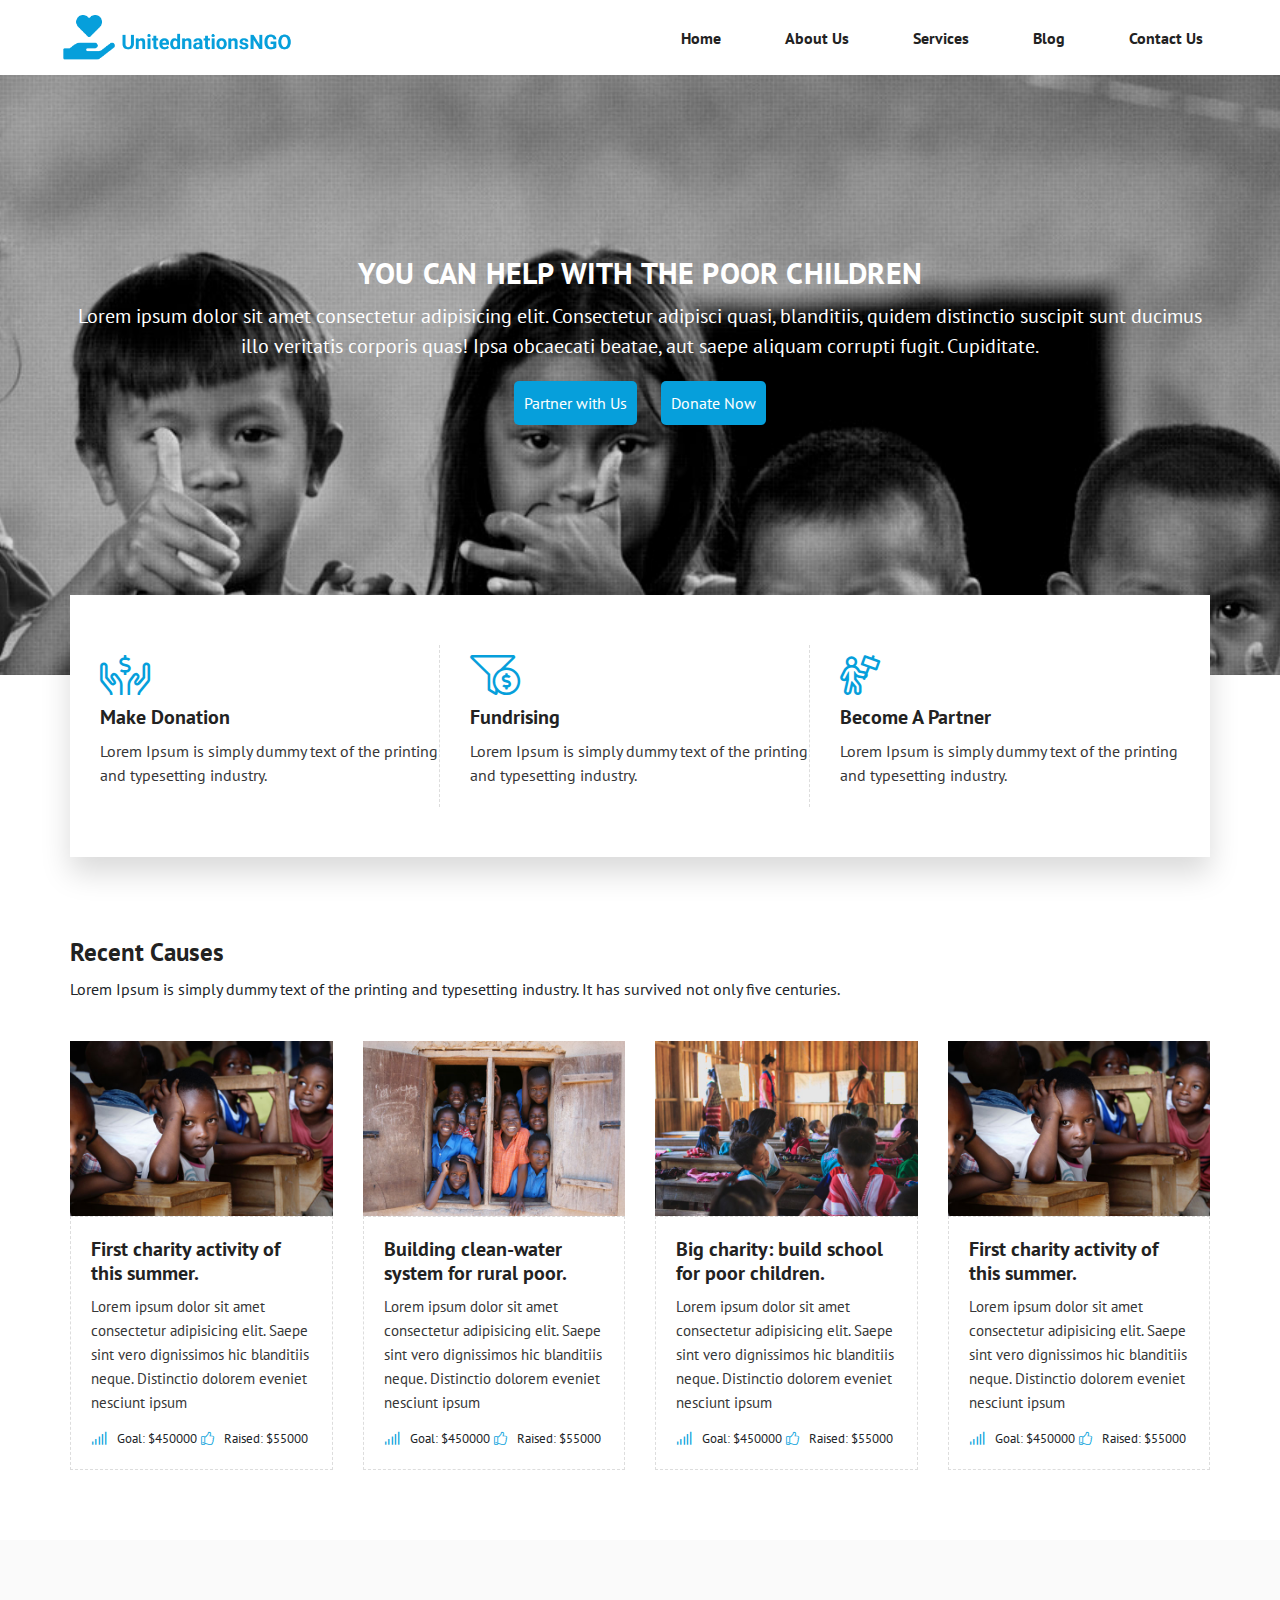
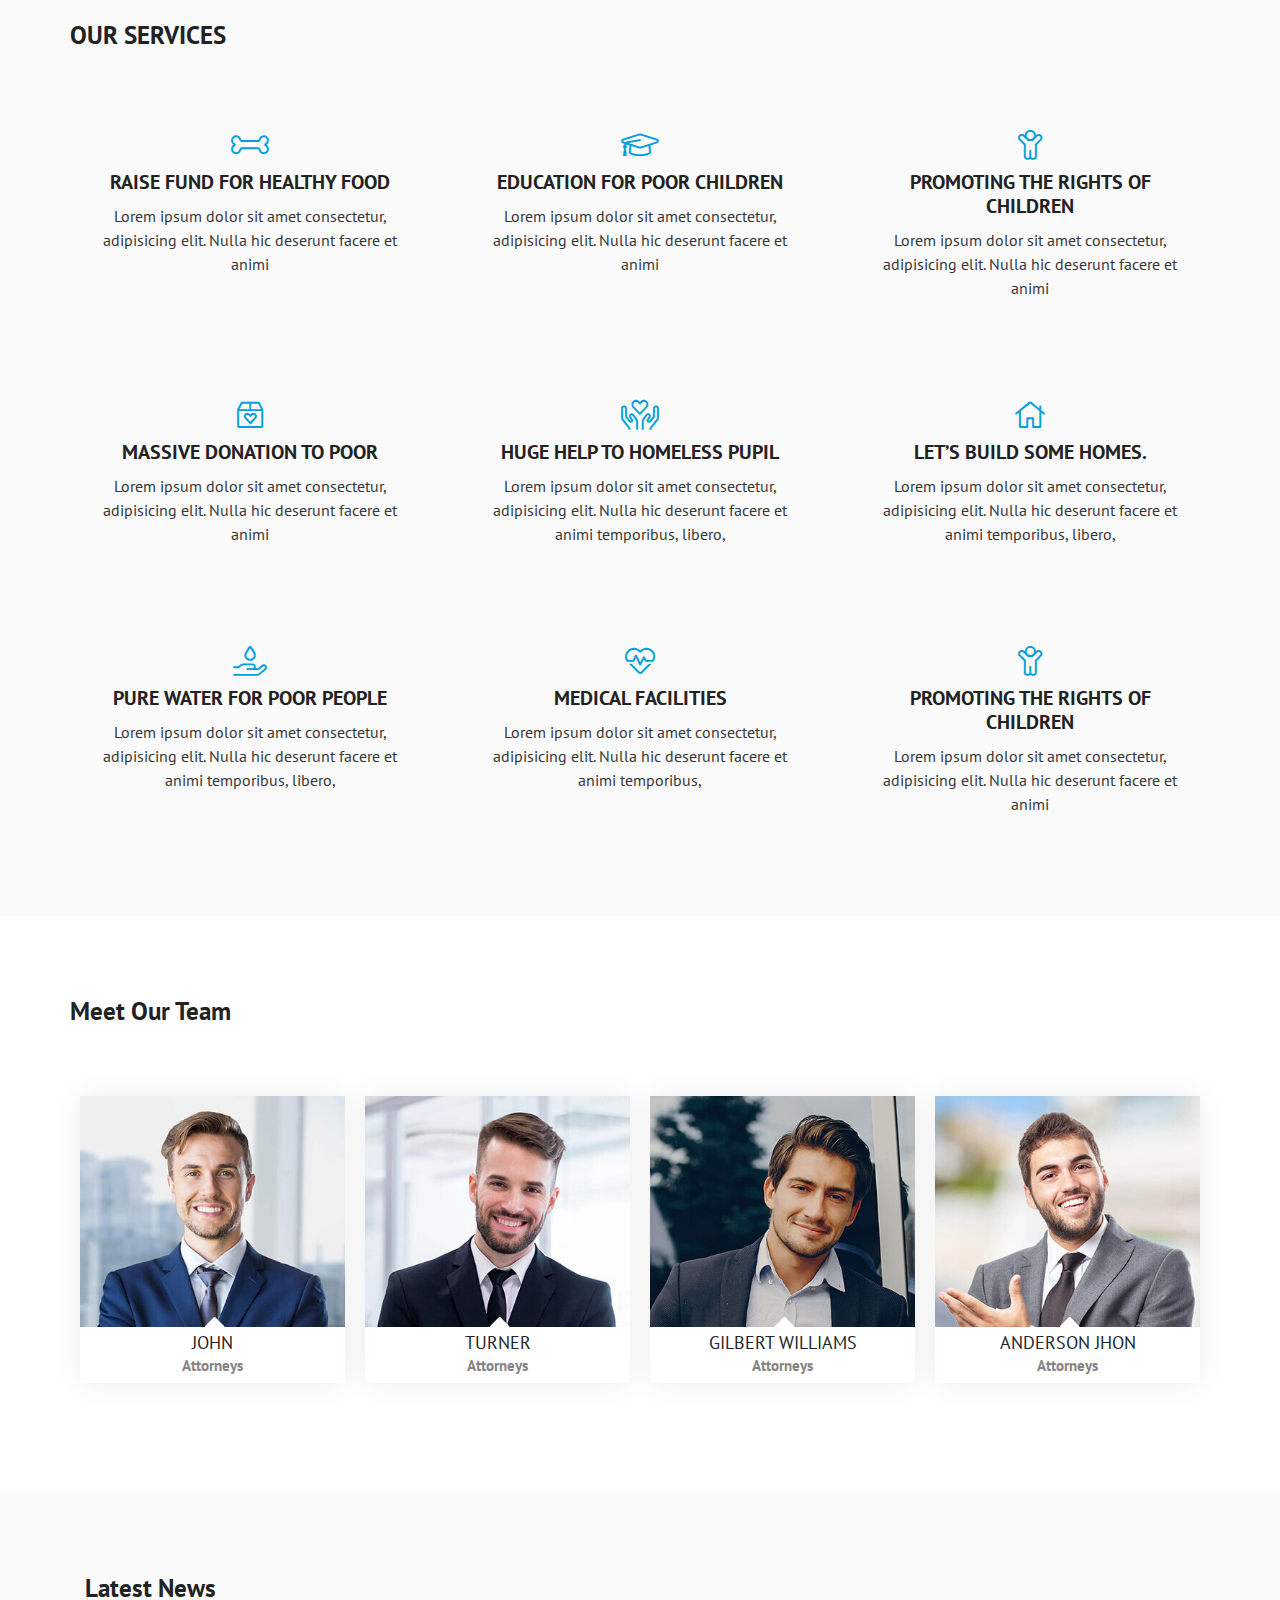
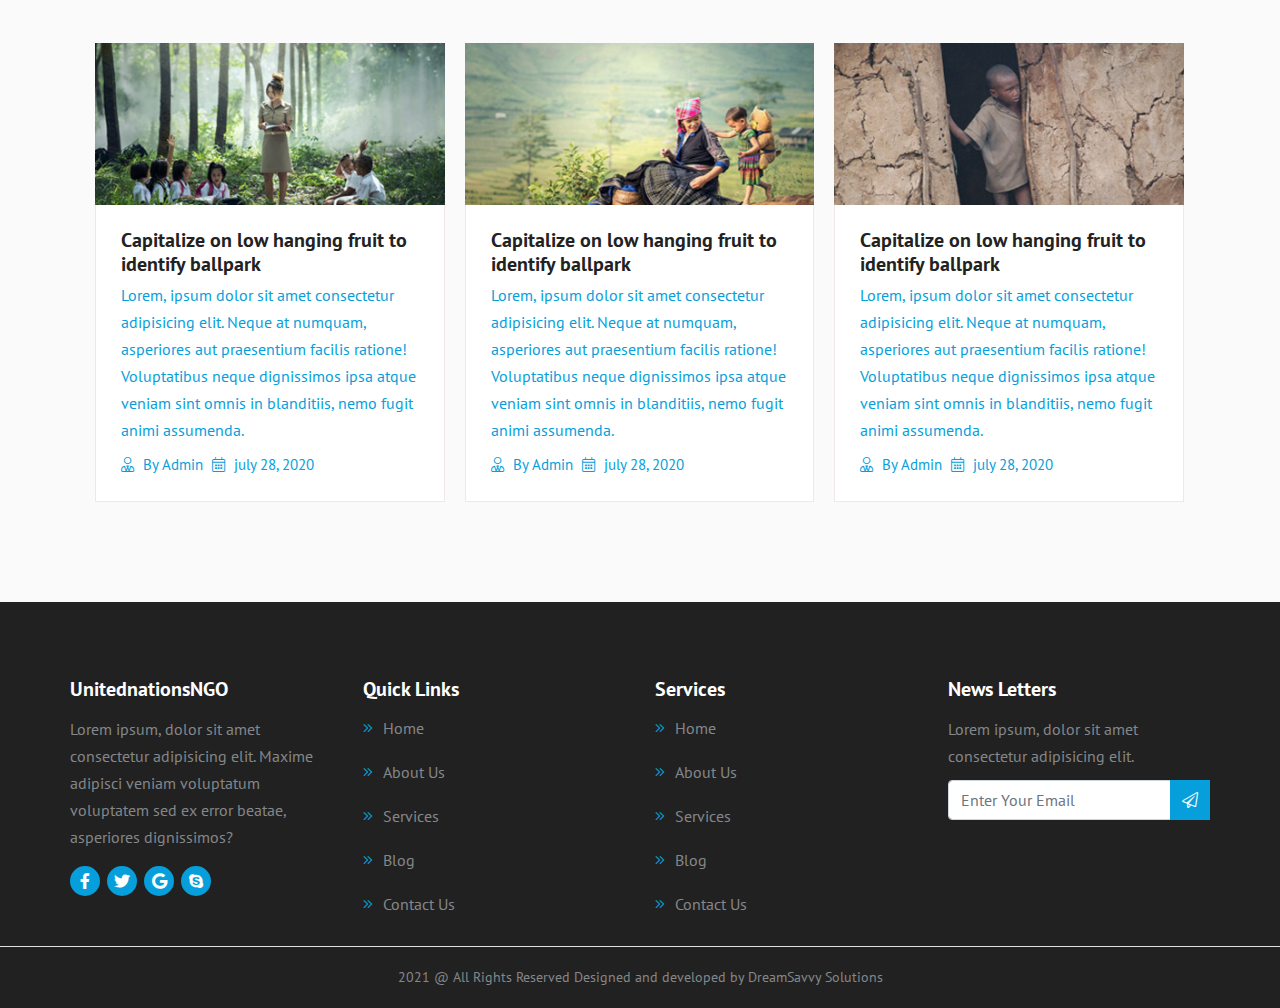
<file: index.html>
<!doctype html>
<html lang="en">

<head>
    <meta charset="utf-8">
    <meta name="viewport" content="width=device-width, initial-scale=1, shrink-to-fit=no">
    <title>UnitednationsNGO</title>
    <link rel="stylesheet" href="assets/css/bootstrap.min.css">
    <link rel="stylesheet" href="assets/css/all.min.css">
    <link rel="stylesheet" href="assets/css/style.css" />
</head>

<body>
  <!-- ======================header started====================== -->
  <header>
    <div class="my-nav">
      <div class="container">
        <div class="row">
          <div class="nav-items">
            <div class="logo">
              <img src="assets/images/logo2.png">
            </div>
            <div class="menu-toggle">
              <div class="menu-hamburger"></div>
            </div>
            <div class="menu-items">
              <div class="menu">
                <ul>
                  <li><a href="index.html">Home</a></li>
                  <li><a href="about-us.html">About Us</a></li>
                  <li><a href="services.html">Services</a></li>
                  <li><a href="blog.html">Blog</a></li>
                  <li><a href="contact-us.html">Contact Us</a></li>
                </ul>
              </div>
            </div>
          </div>
        </div>
      </div>
    </div>
  </header>

  <!-- ======================Main started====================== -->

  <main>

    <!-- ======================Banner started====================== -->


    <section class="banner">
      <div class="container">
        <div class="row">
          <div class="col-12">
            <div class="wrapper">
              <h1>YOU CAN HELP WITH THE POOR CHILDREN</h1>
              <p>Lorem ipsum dolor sit amet consectetur adipisicing elit. Consectetur adipisci quasi, blanditiis, quidem
                distinctio suscipit sunt ducimus illo veritatis corporis quas! Ipsa obcaecati beatae, aut saepe aliquam
                corrupti fugit. Cupiditate.</p>
              <ol>
                <li><a href="#">Partner with Us</a></li>
                <li><a href="#">Donate Now</a></li>
              </ol>
            </div>
          </div>
        </div>
      </div>
    </section>

    <!-- ======================Bg-01 started====================== -->

    <section class="bg-01">
      <div class="container">
        <div class="row">
          <div class="col-12">
            <div class="wrapper">
              <div class="row">
                <div class="col-lg-4 col-md-4 col-sm-6">
                  <div class="content">
                    <ol>
                      <li class="dashed">
                        <i class="fal fa-hands-usd"></i>
                        <h3>Make Donation</h3>
                        <p>Lorem Ipsum is simply dummy text of the printing and typesetting industry.</p>
                      </li>
                    </ol>
                  </div>
                </div>
                <div class="col-lg-4 col-md-4 col-sm-6">
                  <div class="content">
                    <ol>
                      <li class="dashed">
                        <i class="fal fa-funnel-dollar"></i>
                        <h3>Fundrising</h3>
                        <p>Lorem Ipsum is simply dummy text of the printing and typesetting industry.</p>
                      </li>
                    </ol>
                  </div>
                </div>
                <div class="col-lg-4 col-md-4 col-sm-6">
                  <div class="content">
                    <ol>
                      <li>
                        <i class="fal fa-person-sign"></i>
                        <h3>Become A Partner</h3>
                        <p>Lorem Ipsum is simply dummy text of the printing and typesetting industry.</p>
                      </li>
                    </ol>
                  </div>
                </div>
              </div>
            </div>
          </div>
        </div>
      </div>
    </section>

    <!-- ======================Bg-02 started====================== -->

    <section class="bg-02">
      <div class="container">
        <div class="row">
          <div class="col-12">
            <div class="heading">
              <h2>Recent Causes</h2>
              <p>Lorem Ipsum is simply dummy text of the printing and typesetting industry.
                It has survived not only five centuries.</p>
            </div>
          </div>

          <div class="col-lg-3 col-md-3 col-sm-6 col-xs-12">
            <div class="wrapper">
              <figure>
                <img src="assets/images/causes/1.jpg">
              </figure>
              <div class="bs">
                <h3>First charity activity of this summer.</h3>
                <p>Lorem ipsum dolor sit amet consectetur adipisicing elit. Saepe sint vero 
                  dignissimos hic blanditiis neque. Distinctio dolorem eveniet nesciunt ipsum 
                  </p>
                  <ol>
                    <li><i class="fal fa-signal"></i>Goal: $450000</li>
                    <li><i class="fal fa-thumbs-up"></i>Raised: $55000</li>
                  </ol>
              </div>
            </div>
          </div>
          <div class="col-lg-3 col-md-3 col-sm-6 col-xs-12">
            <div class="wrapper">
              <figure>
                <img src="assets/images/causes/2.jpg">
              </figure>
              <div class="bs">
                <h3>Building clean-water system for rural poor.</h3>
                <p>Lorem ipsum dolor sit amet consectetur adipisicing elit. Saepe sint vero
                  dignissimos hic blanditiis neque. Distinctio dolorem eveniet nesciunt ipsum
                </p>
                <ol>
                  <li><i class="fal fa-signal"></i>Goal: $450000</li>
                  <li><i class="fal fa-thumbs-up"></i>Raised: $55000</li>
                </ol>
              </div>
            </div>
          </div>
          <div class="col-lg-3 col-md-3 col-sm-6 col-xs-12">
            <div class="wrapper">
              <figure>
                <img src="assets/images/causes/3.jpg">
              </figure>
              <div class="bs">
                <h3>Big charity: build school for poor children.</h3>
                <p>Lorem ipsum dolor sit amet consectetur adipisicing elit. Saepe sint vero
                  dignissimos hic blanditiis neque. Distinctio dolorem eveniet nesciunt ipsum
                </p>
                <ol>
                  <li><i class="fal fa-signal"></i>Goal: $450000</li>
                  <li><i class="fal fa-thumbs-up"></i>Raised: $55000</li>
                </ol>
              </div>
            </div>
          </div>
          <div class="col-lg-3 col-md-3 col-sm-6 col-xs-12">
            <div class="wrapper">
              <figure>
                <img src="assets/images/causes/1.jpg">
              </figure>
              <div class="bs">
                <h3>First charity activity of this summer.</h3>
                <p>Lorem ipsum dolor sit amet consectetur adipisicing elit. Saepe sint vero
                  dignissimos hic blanditiis neque. Distinctio dolorem eveniet nesciunt ipsum
                </p>
                <ol>
                  <li><i class="fal fa-signal"></i>Goal: $450000</li>
                  <li><i class="fal fa-thumbs-up"></i>Raised: $55000</li>
                </ol>
              </div>
            </div>
          </div>

        </div>
      </div>
    </section>

     <!-- ======================Bg-03 started====================== -->

    <section class="bg-03">
      <div class="container">
        <div class="row">
          <div class="col-12">
            <div class="heading">
              <h2>OUR SERVICES</h2>
            </div>
          </div>
        </div>
        <div class="row">
          <div class="col-lg-4 col-md-4 col-sm-6 col-xs-12">
            <div class="wrapper">
              <div class="content">
                <ol>
                  <li>
                    <i class="fal fa-bone"></i>
                    <h3>RAISE FUND FOR HEALTHY FOOD</h3>
                    <p>Lorem ipsum dolor sit amet consectetur, adipisicing elit. Nulla hic deserunt facere et animi</p>
                  </li>
                </ol>
              </div>
            </div>
          </div>

          <div class="col-lg-4 col-md-4 col-sm-6 col-xs-12">
            <div class="wrapper">
              <div class="content">
                <ol>
                  <li>
                    <i class="fal fa-graduation-cap"></i>
                    <h3>EDUCATION FOR POOR CHILDREN</h3>
                    <p>Lorem ipsum dolor sit amet consectetur, adipisicing elit. Nulla hic deserunt facere et animi</p>
                  </li>
                </ol>
              </div>
            </div>
          </div>

          <div class="col-lg-4 col-md-4 col-sm-6 col-xs-12">
            <div class="wrapper">
              <div class="content">
                <ol>
                  <li>
                    <i class="fal fa-child"></i>
                    <h3>PROMOTING THE RIGHTS OF CHILDREN</h3>
                    <p>Lorem ipsum dolor sit amet consectetur, adipisicing elit. Nulla hic deserunt facere et animi</p>
                  </li>
                </ol>
              </div>
            </div>
          </div>

          <div class="col-lg-4 col-md-4 col-sm-6 col-xs-12">
            <div class="wrapper">
              <div class="content">
                <ol>
                  <li>
                    <i class="fal fa-box-heart"></i>
                    <h3>MASSIVE DONATION TO POOR</h3>
                    <p>Lorem ipsum dolor sit amet consectetur, adipisicing elit. Nulla hic deserunt facere et animi</p>
                  </li>
                </ol>
              </div>
            </div>
          </div>

          <div class="col-lg-4 col-md-4 col-sm-6 col-xs-12">
            <div class="wrapper">
              <div class="content">
                <ol>
                  <li>
                    <i class="fal fa-hands-heart"></i>
                    <h3>HUGE HELP TO HOMELESS PUPIL</h3>
                    <p>Lorem ipsum dolor sit amet consectetur, adipisicing elit. Nulla hic deserunt facere et animi
                      temporibus, libero,</p>
                  </li>
                </ol>
              </div>
            </div>
          </div>

          <div class="col-lg-4 col-md-4 col-sm-6 col-xs-12">
            <div class="wrapper">
              <div class="content">
                <ol>
                  <li>
                    <i class="fal fa-home"></i>
                    <h3>LET’S BUILD SOME HOMES.</h3>
                    <p>Lorem ipsum dolor sit amet consectetur, adipisicing elit. Nulla hic deserunt facere et animi
                      temporibus, libero,</p>
                  </li>
                </ol>
              </div>
            </div>
          </div>

          <div class="col-lg-4 col-md-4 col-sm-6 col-xs-12">
            <div class="wrapper">
              <div class="content">
                <ol>
                  <li>
                    <i class="fal fa-hand-holding-water"></i>
                    <h3>PURE WATER FOR POOR PEOPLE</h3>
                    <p>Lorem ipsum dolor sit amet consectetur, adipisicing elit. Nulla hic deserunt facere et animi
                      temporibus, libero,</p>
                  </li>
                </ol>
              </div>
            </div>
          </div>

          <div class="col-lg-4 col-md-4 col-sm-6 col-xs-12">
            <div class="wrapper">
              <div class="content">
                <ol>
                  <li>
                    <i class="fal fa-heartbeat"></i>
                    <h3>MEDICAL FACILITIES</h3>
                    <p>Lorem ipsum dolor sit amet consectetur, adipisicing elit. Nulla hic deserunt facere et animi
                      temporibus,</p>
                  </li>
                </ol>
              </div>
            </div>
          </div>

           <div class="col-lg-4 col-md-4 col-sm-6 col-xs-12">
            <div class="wrapper">
              <div class="content">
                <ol>
                  <li>
                    <i class="fal fa-child"></i>
                    <h3>PROMOTING THE RIGHTS OF CHILDREN</h3>
                    <p>Lorem ipsum dolor sit amet consectetur, adipisicing elit. Nulla hic deserunt facere et animi</p>
                  </li>
                </ol>
              </div>
            </div>
          </div>
        </div>
      </div>
    </section>

    <!-- ======================Bg-04 started====================== -->

    <section class="bg-04">
      <div class="container">
        <div class="row">
          <div class="col-12">
            <div class="heading">
              <h2>Meet Our Team</h2>
            </div>
          </div>

          <div class="main-team-card d-flex">
            <div class="team-setup">
              <div class="team-items">
                <div class="team-user">
                  <img src="assets/images/team/1.jpg">
                </div>
                <div class="team-user-social">
                  <ol>
                    <li><i class="fab fa-facebook-f"></i></li>
                    <li><i class="fab fa-twitter"></i></li>
                    <li><i class="fab fa-google"></i></li>
                    <li><i class="fab fa-skype"></i></li>
                  </ol>
                </div>
                <div class="team-name">
                  <h2>JOHN</h2>
                  <b>Attorneys</b>
                </div>
              </div>
            </div>

            <div class="team-setup">
              <div class="team-items">
                <div class="team-user">
                  <img src="assets/images/team/2.jpg">
                </div>
                <div class="team-user-social">
                  <ol>
                    <li><i class="fab fa-facebook-f"></i></li>
                    <li><i class="fab fa-twitter"></i></li>
                    <li><i class="fab fa-google"></i></li>
                    <li><i class="fab fa-skype"></i></li>
                  </ol>
                </div>
                <div class="team-name">
                  <h2>TURNER</h2>
                  <b>Attorneys</b>
                </div>
              </div>
            </div>

            <div class="team-setup">
              <div class="team-items">
                <div class="team-user">
                  <img src="assets/images/team/3.jpg">
                </div>
                <div class="team-user-social">
                  <ol>
                    <li><i class="fab fa-facebook-f"></i></li>
                    <li><i class="fab fa-twitter"></i></li>
                    <li><i class="fab fa-google"></i></li>
                    <li><i class="fab fa-skype"></i></li>
                  </ol>
                </div>
                <div class="team-name">
                  <h2>GILBERT WILLIAMS</h2>
                  <b>Attorneys</b>
                </div>
              </div>
            </div>

            <div class="team-setup">
              <div class="team-items">
                <div class="team-user">
                  <img src="assets/images/team/4.jpg">
                </div>
                <div class="team-user-social">
                  <ol>
                    <li><i class="fab fa-facebook-f"></i></li>
                    <li><i class="fab fa-twitter"></i></li>
                    <li><i class="fab fa-google"></i></li>
                    <li><i class="fab fa-skype"></i></li>
                  </ol>
                </div>
                <div class="team-name">
                  <h2>ANDERSON JHON</h2>
                  <b>Attorneys</b>
                </div>
              </div>
            </div>
          </div>
        </div>
      </div>
    </section>

    <!-- ======================Bg-05 started====================== -->

    <section class="bg-05">
      <div class="container">
        <div class="col-12">
          <div class="heading">
            <h2>Latest News</h2>
          </div>
        </div>

        <div class="blog-main-card d-flex">
          <article class="blog-sub">
            <div class="blog-content">
              <img src="assets/images/blog/blog_1.jpg">
            </div>
            <div class="blog-content-section">
              <div class="blo-content-title">
                <h4>Capitalize on low hanging fruit to identify ballpark</h4>
                <p>Lorem, ipsum dolor sit amet consectetur adipisicing elit. Neque at numquam, asperiores aut
                  praesentium
                  facilis ratione! Voluptatibus neque dignissimos ipsa atque veniam sint omnis in blanditiis, nemo fugit
                  animi assumenda.</p>
              </div>
              <div class="blog-admin">
                <ol>
                  <li><i class="fal fa-user-tie"></i> By Admin</li>
                  <li><i class="fal fa-calendar-alt"></i> july 28, 2020</li>
                </ol>
              </div>
            </div>
          </article>

          <article class="blog-sub">
            <div class="blog-content">
              <img src="assets/images/blog/blog_2.jpg">
            </div>
            <div class="blog-content-section">
              <div class="blo-content-title">
                <h4>Capitalize on low hanging fruit to identify ballpark</h4>
                <p>Lorem, ipsum dolor sit amet consectetur adipisicing elit. Neque at numquam, asperiores aut
                  praesentium
                  facilis ratione! Voluptatibus neque dignissimos ipsa atque veniam sint omnis in blanditiis, nemo fugit
                  animi assumenda.</p>
              </div>
              <div class="blog-admin">
                <ol>
                  <li><i class="fal fa-user-tie"></i> By Admin</li>
                  <li><i class="fal fa-calendar-alt"></i> july 28, 2020</li>
                </ol>
              </div>
            </div>
          </article>

          <article class="blog-sub">
            <div class="blog-content">
              <img src="assets/images/blog/blog_3.jpg">
            </div>
            <div class="blog-content-section">
              <div class="blo-content-title">
                <h4>Capitalize on low hanging fruit to identify ballpark</h4>
                <p>Lorem, ipsum dolor sit amet consectetur adipisicing elit. Neque at numquam, asperiores aut
                  praesentium
                  facilis ratione! Voluptatibus neque dignissimos ipsa atque veniam sint omnis in blanditiis, nemo fugit
                  animi assumenda.</p>
              </div>
              <div class="blog-admin">
                <ol>
                  <li><i class="fal fa-user-tie"></i> By Admin</li>
                  <li><i class="fal fa-calendar-alt"></i> july 28, 2020</li>
                </ol>
              </div>
            </div>
          </article>
        </div>
      </div>
    </section>

  </main>

  <!-- =====================>>>>>Footer Started>>>>>======================== -->

  <footer>
    <div class="container">
      <div class="row">
        <div class="col-lg-3 col-md-3 col-sm-6 col-6">
          <div class="footer-content">
            <h2>UnitednationsNGO</h2>
            <p>Lorem ipsum, dolor sit amet consectetur adipisicing elit. Maxime adipisci veniam
              voluptatum voluptatem sed ex error beatae, asperiores dignissimos?</p>
            <ul>
              <li><i class="fab fa-facebook-f"></i></li>
              <li><i class="fab fa-twitter"></i></li>
              <li><i class="fab fa-google"></i></li>
              <li><i class="fab fa-skype"></i></li>
            </ul>
          </div>
        </div>
        <div class="col-lg-3 col-md-3 col-sm-6 col-6">
          <div class="footer-content">
            <h2>Quick Links</h2>
            <ol>
              <li><a href="#"><i class="fal fa-angle-double-right"></i>Home</a></li>
              <li><a href="#"><i class="fal fa-angle-double-right"></i>About Us</a></li>
              <li><a href="#"><i class="fal fa-angle-double-right"></i>Services</a></li>
              <li><a href="#"><i class="fal fa-angle-double-right"></i>Blog</a></li>
              <li><a href="#"><i class="fal fa-angle-double-right"></i>Contact Us</a></li>
            </ol>
          </div>
        </div>
        <div class="col-lg-3 col-md-3 col-sm-6 col-6">
          <div class="footer-content">
            <h2>Services</h2>
            <ol>
              <li><a href="#"><i class="fal fa-angle-double-right"></i>Home</a></li>
              <li><a href="#"><i class="fal fa-angle-double-right"></i>About Us</a></li>
              <li><a href="#"><i class="fal fa-angle-double-right"></i>Services</a></li>
              <li><a href="#"><i class="fal fa-angle-double-right"></i>Blog</a></li>
              <li><a href="#"><i class="fal fa-angle-double-right"></i>Contact Us</a></li>
            </ol>
          </div>
        </div>
        <div class="col-lg-3 col-md-3 col-sm-6 col-6">
          <div class="footer-content">
            <h2>News Letters</h2>
            <p>Lorem ipsum, dolor sit amet consectetur adipisicing elit.</p>
            <div class="form-group">
              <input class="form-control" role="" name="email" type="email" placeholder="Enter Your Email">
              <i class="fal fa-paper-plane"></i>
            </div>
          </div>
        </div>
      </div>
    </div>
    <div class="copy-right">
      <div class="container">
        <div class="copy-right-card">
         <p>2021 @ All Rights Reserved Designed and developed by DreamSavvy Solutions</p>
        </div>
      </div>
    </div>
  </footer>
</body>


<script src="assets/js/jquery-3.2.1.min.js"></script>
<script src="assets/js/popper.min.js"></script>
<script src="assets/js/bootstrap.min.js"></script>
<script src="assets/js/script.js"></script>
</html>
</file>
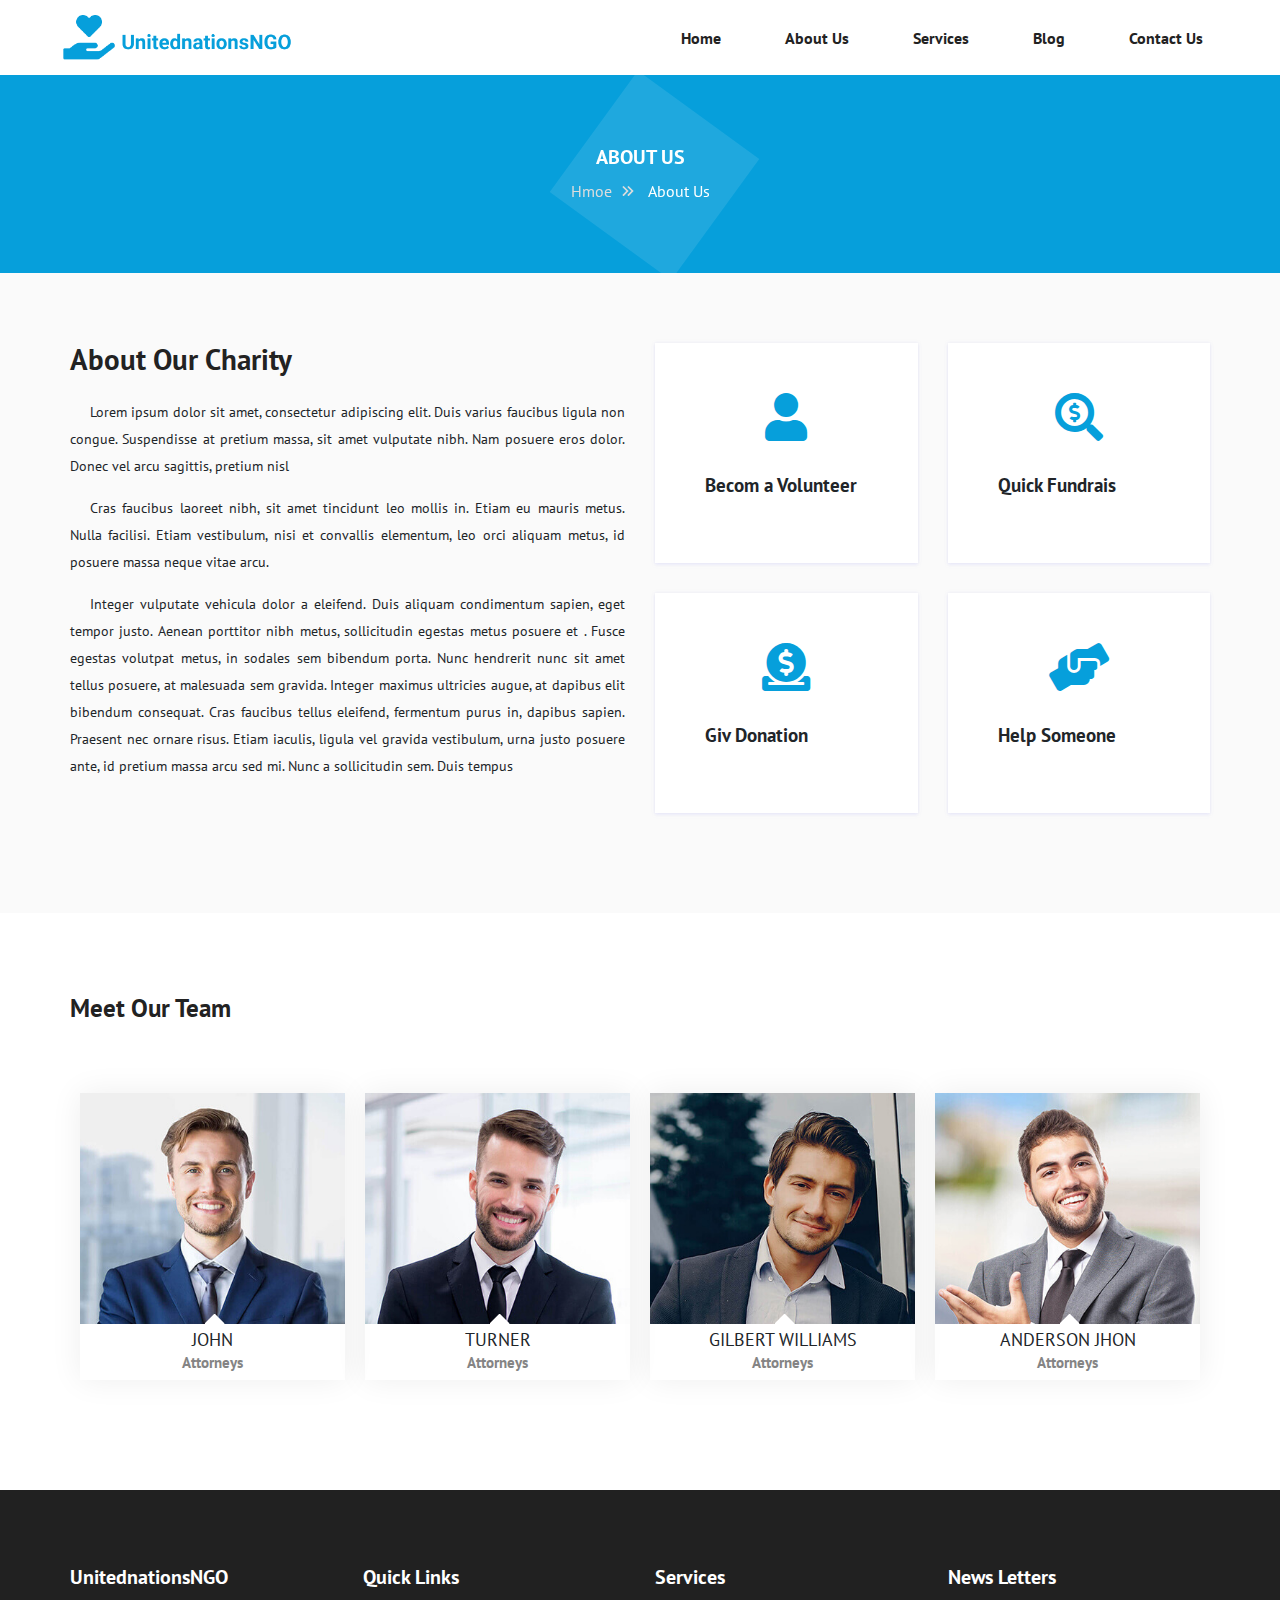
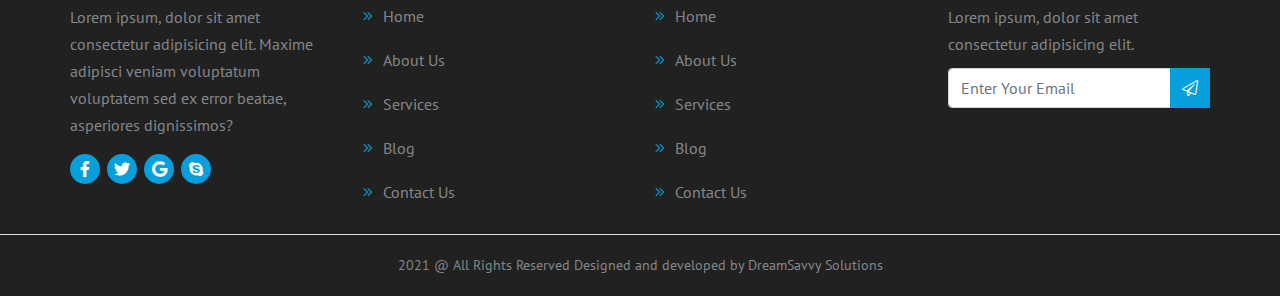
<file: about-us.html>
<!doctype html>
<html lang="en">

<head>
    <meta charset="utf-8">
    <meta name="viewport" content="width=device-width, initial-scale=1, shrink-to-fit=no">
    <title>UnitednationsNGO</title>
    <link rel="stylesheet" href="assets/css/bootstrap.min.css">
    <link rel="stylesheet" href="assets/css/all.min.css">
    <link rel="stylesheet" href="assets/css/style.css" />
</head>

<body>
  <!-- ======================header started====================== -->
  <header>
    <div class="my-nav">
      <div class="container">
        <div class="row">
          <div class="nav-items">
            <div class="logo">
              <img src="assets/images/logo2.png">
            </div>
            <div class="menu-toggle">
              <div class="menu-hamburger"></div>
            </div>
            <div class="menu-items">
              <div class="menu">
                <ul>
                  <li><a href="index.html">Home</a></li>
                  <li><a href="about-us.html">About Us</a></li>
                  <li><a href="services.html">Services</a></li>
                  <li><a href="blog.html">Blog</a></li>
                  <li><a href="contact-us.html">Contact Us</a></li>
                </ul>
              </div>
            </div>
          </div>
        </div>
      </div>
    </div>
  </header>

  <!-- ======================Main started====================== -->

  <main>
      <!-- ============abt-01 Section  Start============ -->

      <section class="abt-01">
          <div class="container">
              <div class="row">
                  <div class="col-12">
                      <div class="heading-wrapper">
                          <h3>About Us</h3>
                          <ol>
                              <li>Hmoe<i class="far fa-angle-double-right"></i></li>
                              <li>About Us</li>
                          </ol>
                      </div>
                  </div>
              </div>
          </div>
      </section>

      <section class="about-001">
        <div class="container">
            <div class="row">
                <div class="text-part col-md-6">
                    <h2>About Our Charity</h2>
                    <p>Lorem ipsum dolor sit amet, consectetur adipiscing elit. Duis varius faucibus
                        ligula non congue. Suspendisse at pretium massa, sit amet
                        vulputate nibh. Nam posuere eros dolor. Donec vel arcu sagittis, pretium nisl </p>
                    <p> Cras faucibus laoreet nibh, sit amet tincidunt leo mollis in. Etiam eu mauris metus.
                        Nulla facilisi. Etiam vestibulum,
                        nisi et convallis elementum, leo orci aliquam metus, id posuere massa neque vitae
                        arcu.</p>

                    <p>Integer vulputate vehicula dolor a eleifend. Duis aliquam condimentum sapien,
                        eget tempor justo. Aenean porttitor nibh metus, sollicitudin egestas metus posuere et
                        . Fusce egestas volutpat metus, in sodales sem bibendum porta. Nunc hendrerit nunc sit
                        amet tellus posuere, at malesuada sem gravida. Integer maximus ultricies augue, at
                        dapibus elit bibendum consequat. Cras faucibus tellus eleifend, fermentum purus in,
                        dapibus sapien. Praesent nec ornare risus. Etiam iaculis, ligula vel gravida
                        vestibulum, urna justo posuere ante,
                        id pretium massa arcu sed mi. Nunc a sollicitudin sem. Duis tempus </p>
                </div>
                <div class="image-part col-md-6">
                    <div class="about-quick-box row">
                        <div class="col-md-6">
                            <div class="about-qcard">
                                <i class="fas fa-user"></i>
                                <p>Becom a Volunteer</p>
                            </div>
                        </div>
                        <div class="col-md-6">
                            <div class="about-qcard ">
                                <i class="fas fa-search-dollar red"></i>
                                <p>Quick Fundrais</p>
                            </div>
                        </div>
                        <div class="col-md-6">
                            <div class="about-qcard ">
                                <i class="fas fa-donate yell"></i>
                                <p>Giv Donation</p>
                            </div>
                        </div>
                        <div class="col-md-6">
                            <div class="about-qcard ">
                                <i class="fas fa-hands-helping blu"></i>
                                <p>Help Someone</p>
                            </div>
                        </div>
                    </div>
                </div>
            </div>
        </div>
      </section>

      <!-- ======================Bg-04 started====================== -->

      <section class="bg-04">
          <div class="container">
              <div class="row">
                  <div class="col-12">
                      <div class="heading">
                          <h2>Meet Our Team</h2>
                      </div>
                  </div>

                  <div class="main-team-card d-flex">
                      <div class="team-setup">
                          <div class="team-items">
                              <div class="team-user">
                                  <img src="assets/images/team/1.jpg">
                              </div>
                              <div class="team-user-social">
                                  <ol>
                                      <li><i class="fab fa-facebook-f"></i></li>
                                      <li><i class="fab fa-twitter"></i></li>
                                      <li><i class="fab fa-google"></i></li>
                                      <li><i class="fab fa-skype"></i></li>
                                  </ol>
                              </div>
                              <div class="team-name">
                                  <h2>JOHN</h2>
                                  <b>Attorneys</b>
                              </div>
                          </div>
                      </div>

                      <div class="team-setup">
                          <div class="team-items">
                              <div class="team-user">
                                  <img src="assets/images/team/2.jpg">
                              </div>
                              <div class="team-user-social">
                                  <ol>
                                      <li><i class="fab fa-facebook-f"></i></li>
                                      <li><i class="fab fa-twitter"></i></li>
                                      <li><i class="fab fa-google"></i></li>
                                      <li><i class="fab fa-skype"></i></li>
                                  </ol>
                              </div>
                              <div class="team-name">
                                  <h2>TURNER</h2>
                                  <b>Attorneys</b>
                              </div>
                          </div>
                      </div>

                      <div class="team-setup">
                          <div class="team-items">
                              <div class="team-user">
                                  <img src="assets/images/team/3.jpg">
                              </div>
                              <div class="team-user-social">
                                  <ol>
                                      <li><i class="fab fa-facebook-f"></i></li>
                                      <li><i class="fab fa-twitter"></i></li>
                                      <li><i class="fab fa-google"></i></li>
                                      <li><i class="fab fa-skype"></i></li>
                                  </ol>
                              </div>
                              <div class="team-name">
                                  <h2>GILBERT WILLIAMS</h2>
                                  <b>Attorneys</b>
                              </div>
                          </div>
                      </div>

                      <div class="team-setup">
                          <div class="team-items">
                              <div class="team-user">
                                  <img src="assets/images/team/4.jpg">
                              </div>
                              <div class="team-user-social">
                                  <ol>
                                      <li><i class="fab fa-facebook-f"></i></li>
                                      <li><i class="fab fa-twitter"></i></li>
                                      <li><i class="fab fa-google"></i></li>
                                      <li><i class="fab fa-skype"></i></li>
                                  </ol>
                              </div>
                              <div class="team-name">
                                  <h2>ANDERSON JHON</h2>
                                  <b>Attorneys</b>
                              </div>
                          </div>
                      </div>
                  </div>
              </div>
          </div>
      </section>

  </main>

  <!-- =====================>>>>>Footer Started>>>>>======================== -->

  <footer>
    <div class="container">
      <div class="row">
        <div class="col-lg-3 col-md-3 col-sm-6 col-6">
          <div class="footer-content">
            <h2>UnitednationsNGO</h2>
            <p>Lorem ipsum, dolor sit amet consectetur adipisicing elit. Maxime adipisci veniam
              voluptatum voluptatem sed ex error beatae, asperiores dignissimos?</p>
            <ul>
              <li><i class="fab fa-facebook-f"></i></li>
              <li><i class="fab fa-twitter"></i></li>
              <li><i class="fab fa-google"></i></li>
              <li><i class="fab fa-skype"></i></li>
            </ul>
          </div>
        </div>
        <div class="col-lg-3 col-md-3 col-sm-6 col-6">
          <div class="footer-content">
            <h2>Quick Links</h2>
            <ol>
              <li><a href="#"><i class="fal fa-angle-double-right"></i>Home</a></li>
              <li><a href="#"><i class="fal fa-angle-double-right"></i>About Us</a></li>
              <li><a href="#"><i class="fal fa-angle-double-right"></i>Services</a></li>
              <li><a href="#"><i class="fal fa-angle-double-right"></i>Blog</a></li>
              <li><a href="#"><i class="fal fa-angle-double-right"></i>Contact Us</a></li>
            </ol>
          </div>
        </div>
        <div class="col-lg-3 col-md-3 col-sm-6 col-6">
          <div class="footer-content">
            <h2>Services</h2>
            <ol>
              <li><a href="#"><i class="fal fa-angle-double-right"></i>Home</a></li>
              <li><a href="#"><i class="fal fa-angle-double-right"></i>About Us</a></li>
              <li><a href="#"><i class="fal fa-angle-double-right"></i>Services</a></li>
              <li><a href="#"><i class="fal fa-angle-double-right"></i>Blog</a></li>
              <li><a href="#"><i class="fal fa-angle-double-right"></i>Contact Us</a></li>
            </ol>
          </div>
        </div>
        <div class="col-lg-3 col-md-3 col-sm-6 col-6">
          <div class="footer-content">
            <h2>News Letters</h2>
            <p>Lorem ipsum, dolor sit amet consectetur adipisicing elit.</p>
            <div class="form-group">
              <input class="form-control" role="" name="email" type="email" placeholder="Enter Your Email">
              <i class="fal fa-paper-plane"></i>
            </div>
          </div>
        </div>
      </div>
    </div>
    <div class="copy-right">
      <div class="container">
        <div class="copy-right-card">
         <p>2021 @ All Rights Reserved Designed and developed by DreamSavvy Solutions</p>
        </div>
      </div>
    </div>
  </footer>
</body>


<script src="assets/js/jquery-3.2.1.min.js"></script>
<script src="assets/js/popper.min.js"></script>
<script src="assets/js/bootstrap.min.js"></script>
<script src="assets/js/script.js"></script>
</html>
</file>
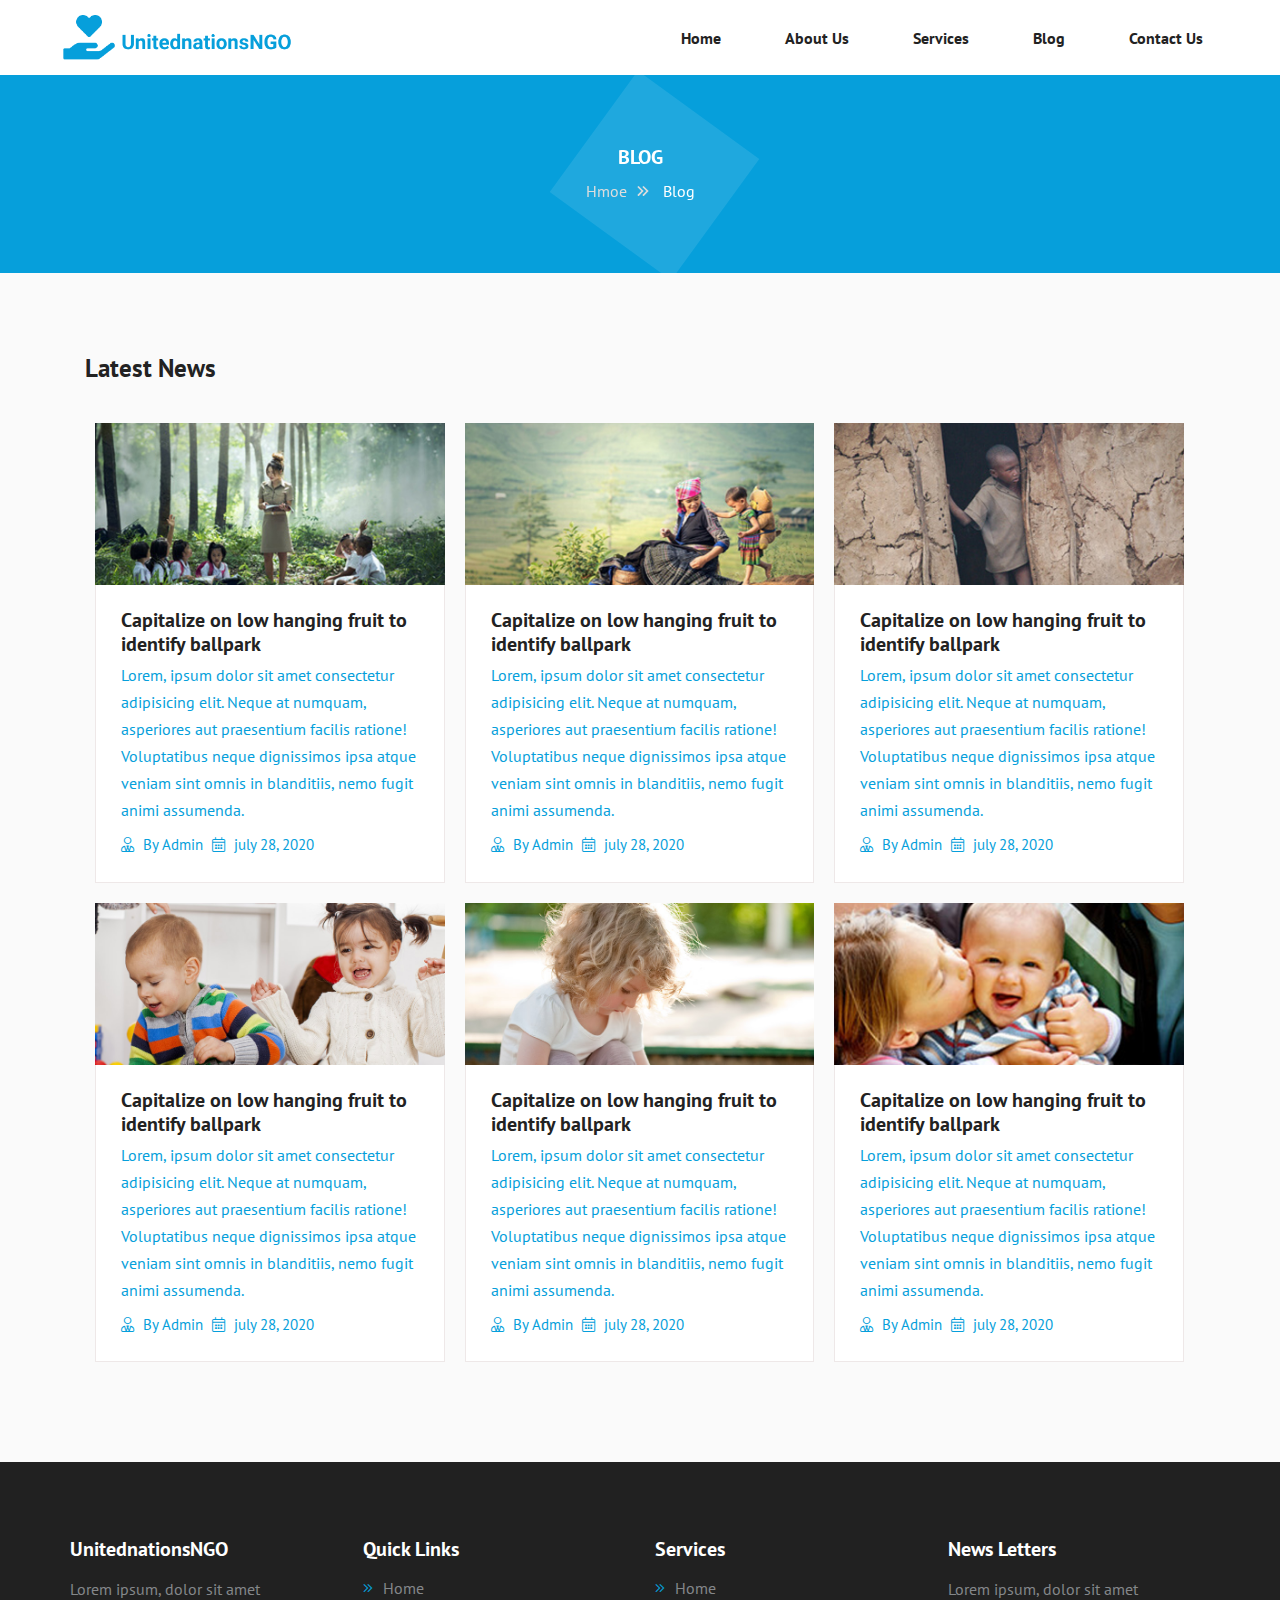
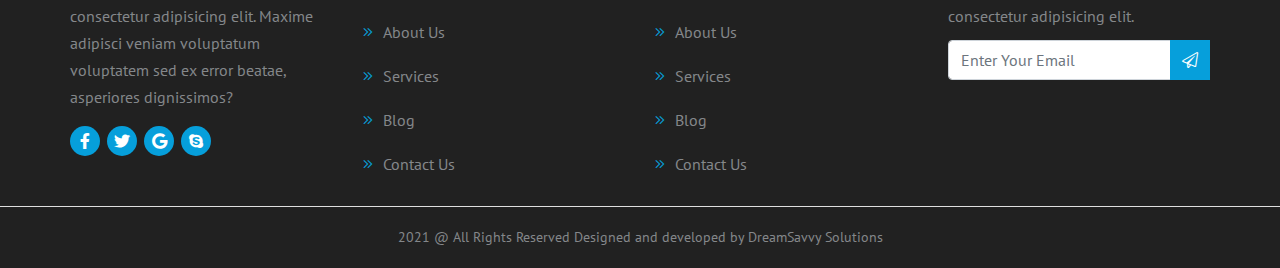
<file: blog.html>
<!doctype html>
<html lang="en">

<head>
    <meta charset="utf-8">
    <meta name="viewport" content="width=device-width, initial-scale=1, shrink-to-fit=no">
    <title>UnitednationsNGO</title>
    <link rel="stylesheet" href="assets/css/bootstrap.min.css">
    <link rel="stylesheet" href="assets/css/all.min.css">
    <link rel="stylesheet" href="assets/css/style.css" />
</head>

<body>
  <!-- ======================header started====================== -->
  <header>
    <div class="my-nav">
      <div class="container">
        <div class="row">
          <div class="nav-items">
            <div class="logo">
              <img src="assets/images/logo2.png">
            </div>
            <div class="menu-toggle">
              <div class="menu-hamburger"></div>
            </div>
            <div class="menu-items">
              <div class="menu">
                <ul>
                  <li><a href="index.html">Home</a></li>
                  <li><a href="about-us.html">About Us</a></li>
                  <li><a href="services.html">Services</a></li>
                  <li><a href="blog.html">Blog</a></li>
                  <li><a href="contact-us.html">Contact Us</a></li>
                </ul>
              </div>
            </div>
          </div>
        </div>
      </div>
    </div>
  </header>

  <!-- ======================Main started====================== -->

  <main>
      <!-- ============abt-01 Section  Start============ -->

      <section class="abt-01">
          <div class="container">
              <div class="row">
                  <div class="col-12">
                      <div class="heading-wrapper">
                          <h3>Blog</h3>
                          <ol>
                              <li>Hmoe<i class="far fa-angle-double-right"></i></li>
                              <li>Blog</li>
                          </ol>
                      </div>
                  </div>
              </div>
          </div>
      </section>

    <!-- ======================Bg-05 started====================== -->

    <section class="bg-05">
      <div class="container">
        <div class="col-12">
          <div class="heading">
            <h2>Latest News</h2>
          </div>
        </div>

        <div class="blog-main-card d-flex">
          <article class="blog-sub">
            <div class="blog-content">
              <img src="assets/images/blog/blog_1.jpg">
            </div>
            <div class="blog-content-section">
              <div class="blo-content-title">
                <h4>Capitalize on low hanging fruit to identify ballpark</h4>
                <p>Lorem, ipsum dolor sit amet consectetur adipisicing elit. Neque at numquam, asperiores aut
                  praesentium
                  facilis ratione! Voluptatibus neque dignissimos ipsa atque veniam sint omnis in blanditiis, nemo fugit
                  animi assumenda.</p>
              </div>
              <div class="blog-admin">
                <ol>
                  <li><i class="fal fa-user-tie"></i> By Admin</li>
                  <li><i class="fal fa-calendar-alt"></i> july 28, 2020</li>
                </ol>
              </div>
            </div>
          </article>

          <article class="blog-sub">
            <div class="blog-content">
              <img src="assets/images/blog/blog_2.jpg">
            </div>
            <div class="blog-content-section">
              <div class="blo-content-title">
                <h4>Capitalize on low hanging fruit to identify ballpark</h4>
                <p>Lorem, ipsum dolor sit amet consectetur adipisicing elit. Neque at numquam, asperiores aut
                  praesentium
                  facilis ratione! Voluptatibus neque dignissimos ipsa atque veniam sint omnis in blanditiis, nemo fugit
                  animi assumenda.</p>
              </div>
              <div class="blog-admin">
                <ol>
                  <li><i class="fal fa-user-tie"></i> By Admin</li>
                  <li><i class="fal fa-calendar-alt"></i> july 28, 2020</li>
                </ol>
              </div>
            </div>
          </article>

          <article class="blog-sub">
            <div class="blog-content">
              <img src="assets/images/blog/blog_3.jpg">
            </div>
            <div class="blog-content-section">
              <div class="blo-content-title">
                <h4>Capitalize on low hanging fruit to identify ballpark</h4>
                <p>Lorem, ipsum dolor sit amet consectetur adipisicing elit. Neque at numquam, asperiores aut
                  praesentium
                  facilis ratione! Voluptatibus neque dignissimos ipsa atque veniam sint omnis in blanditiis, nemo fugit
                  animi assumenda.</p>
              </div>
              <div class="blog-admin">
                <ol>
                  <li><i class="fal fa-user-tie"></i> By Admin</li>
                  <li><i class="fal fa-calendar-alt"></i> july 28, 2020</li>
                </ol>
              </div>
            </div>
          </article>

          <article class="blog-sub">
              <div class="blog-content">
                  <img src="assets/images/blog/blog_4.jpg">
              </div>
              <div class="blog-content-section">
                  <div class="blo-content-title">
                      <h4>Capitalize on low hanging fruit to identify ballpark</h4>
                      <p>Lorem, ipsum dolor sit amet consectetur adipisicing elit. Neque at numquam, asperiores aut
                          praesentium
                          facilis ratione! Voluptatibus neque dignissimos ipsa atque veniam sint omnis in blanditiis,
                          nemo fugit
                          animi assumenda.</p>
                  </div>
                  <div class="blog-admin">
                      <ol>
                          <li><i class="fal fa-user-tie"></i> By Admin</li>
                          <li><i class="fal fa-calendar-alt"></i> july 28, 2020</li>
                      </ol>
                  </div>
              </div>
          </article>

          <article class="blog-sub">
              <div class="blog-content">
                  <img src="assets/images/blog/blog_5.jpg">
              </div>
              <div class="blog-content-section">
                  <div class="blo-content-title">
                      <h4>Capitalize on low hanging fruit to identify ballpark</h4>
                      <p>Lorem, ipsum dolor sit amet consectetur adipisicing elit. Neque at numquam, asperiores aut
                          praesentium
                          facilis ratione! Voluptatibus neque dignissimos ipsa atque veniam sint omnis in blanditiis,
                          nemo fugit
                          animi assumenda.</p>
                  </div>
                  <div class="blog-admin">
                      <ol>
                          <li><i class="fal fa-user-tie"></i> By Admin</li>
                          <li><i class="fal fa-calendar-alt"></i> july 28, 2020</li>
                      </ol>
                  </div>
              </div>
          </article>

          <article class="blog-sub">
              <div class="blog-content">
                  <img src="assets/images/blog/blog_6.jpg">
              </div>
              <div class="blog-content-section">
                  <div class="blo-content-title">
                      <h4>Capitalize on low hanging fruit to identify ballpark</h4>
                      <p>Lorem, ipsum dolor sit amet consectetur adipisicing elit. Neque at numquam, asperiores aut
                          praesentium
                          facilis ratione! Voluptatibus neque dignissimos ipsa atque veniam sint omnis in blanditiis,
                          nemo fugit
                          animi assumenda.</p>
                  </div>
                  <div class="blog-admin">
                      <ol>
                          <li><i class="fal fa-user-tie"></i> By Admin</li>
                          <li><i class="fal fa-calendar-alt"></i> july 28, 2020</li>
                      </ol>
                  </div>
              </div>
          </article>
        </div>
      </div>
    </section>

  </main>

  <!-- =====================>>>>>Footer Started>>>>>======================== -->

  <footer>
    <div class="container">
      <div class="row">
        <div class="col-lg-3 col-md-3 col-sm-6 col-6">
          <div class="footer-content">
            <h2>UnitednationsNGO</h2>
            <p>Lorem ipsum, dolor sit amet consectetur adipisicing elit. Maxime adipisci veniam
              voluptatum voluptatem sed ex error beatae, asperiores dignissimos?</p>
            <ul>
              <li><i class="fab fa-facebook-f"></i></li>
              <li><i class="fab fa-twitter"></i></li>
              <li><i class="fab fa-google"></i></li>
              <li><i class="fab fa-skype"></i></li>
            </ul>
          </div>
        </div>
        <div class="col-lg-3 col-md-3 col-sm-6 col-6">
          <div class="footer-content">
            <h2>Quick Links</h2>
            <ol>
              <li><a href="#"><i class="fal fa-angle-double-right"></i>Home</a></li>
              <li><a href="#"><i class="fal fa-angle-double-right"></i>About Us</a></li>
              <li><a href="#"><i class="fal fa-angle-double-right"></i>Services</a></li>
              <li><a href="#"><i class="fal fa-angle-double-right"></i>Blog</a></li>
              <li><a href="#"><i class="fal fa-angle-double-right"></i>Contact Us</a></li>
            </ol>
          </div>
        </div>
        <div class="col-lg-3 col-md-3 col-sm-6 col-6">
          <div class="footer-content">
            <h2>Services</h2>
            <ol>
              <li><a href="#"><i class="fal fa-angle-double-right"></i>Home</a></li>
              <li><a href="#"><i class="fal fa-angle-double-right"></i>About Us</a></li>
              <li><a href="#"><i class="fal fa-angle-double-right"></i>Services</a></li>
              <li><a href="#"><i class="fal fa-angle-double-right"></i>Blog</a></li>
              <li><a href="#"><i class="fal fa-angle-double-right"></i>Contact Us</a></li>
            </ol>
          </div>
        </div>
        <div class="col-lg-3 col-md-3 col-sm-6 col-6">
          <div class="footer-content">
            <h2>News Letters</h2>
            <p>Lorem ipsum, dolor sit amet consectetur adipisicing elit.</p>
            <div class="form-group">
              <input class="form-control" role="" name="email" type="email" placeholder="Enter Your Email">
              <i class="fal fa-paper-plane"></i>
            </div>
          </div>
        </div>
      </div>
    </div>
    <div class="copy-right">
      <div class="container">
        <div class="copy-right-card">
         <p>2021 @ All Rights Reserved Designed and developed by DreamSavvy Solutions</p>
        </div>
      </div>
    </div>
  </footer>
</body>


<script src="assets/js/jquery-3.2.1.min.js"></script>
<script src="assets/js/popper.min.js"></script>
<script src="assets/js/bootstrap.min.js"></script>
<script src="assets/js/script.js"></script>
</html>
</file>
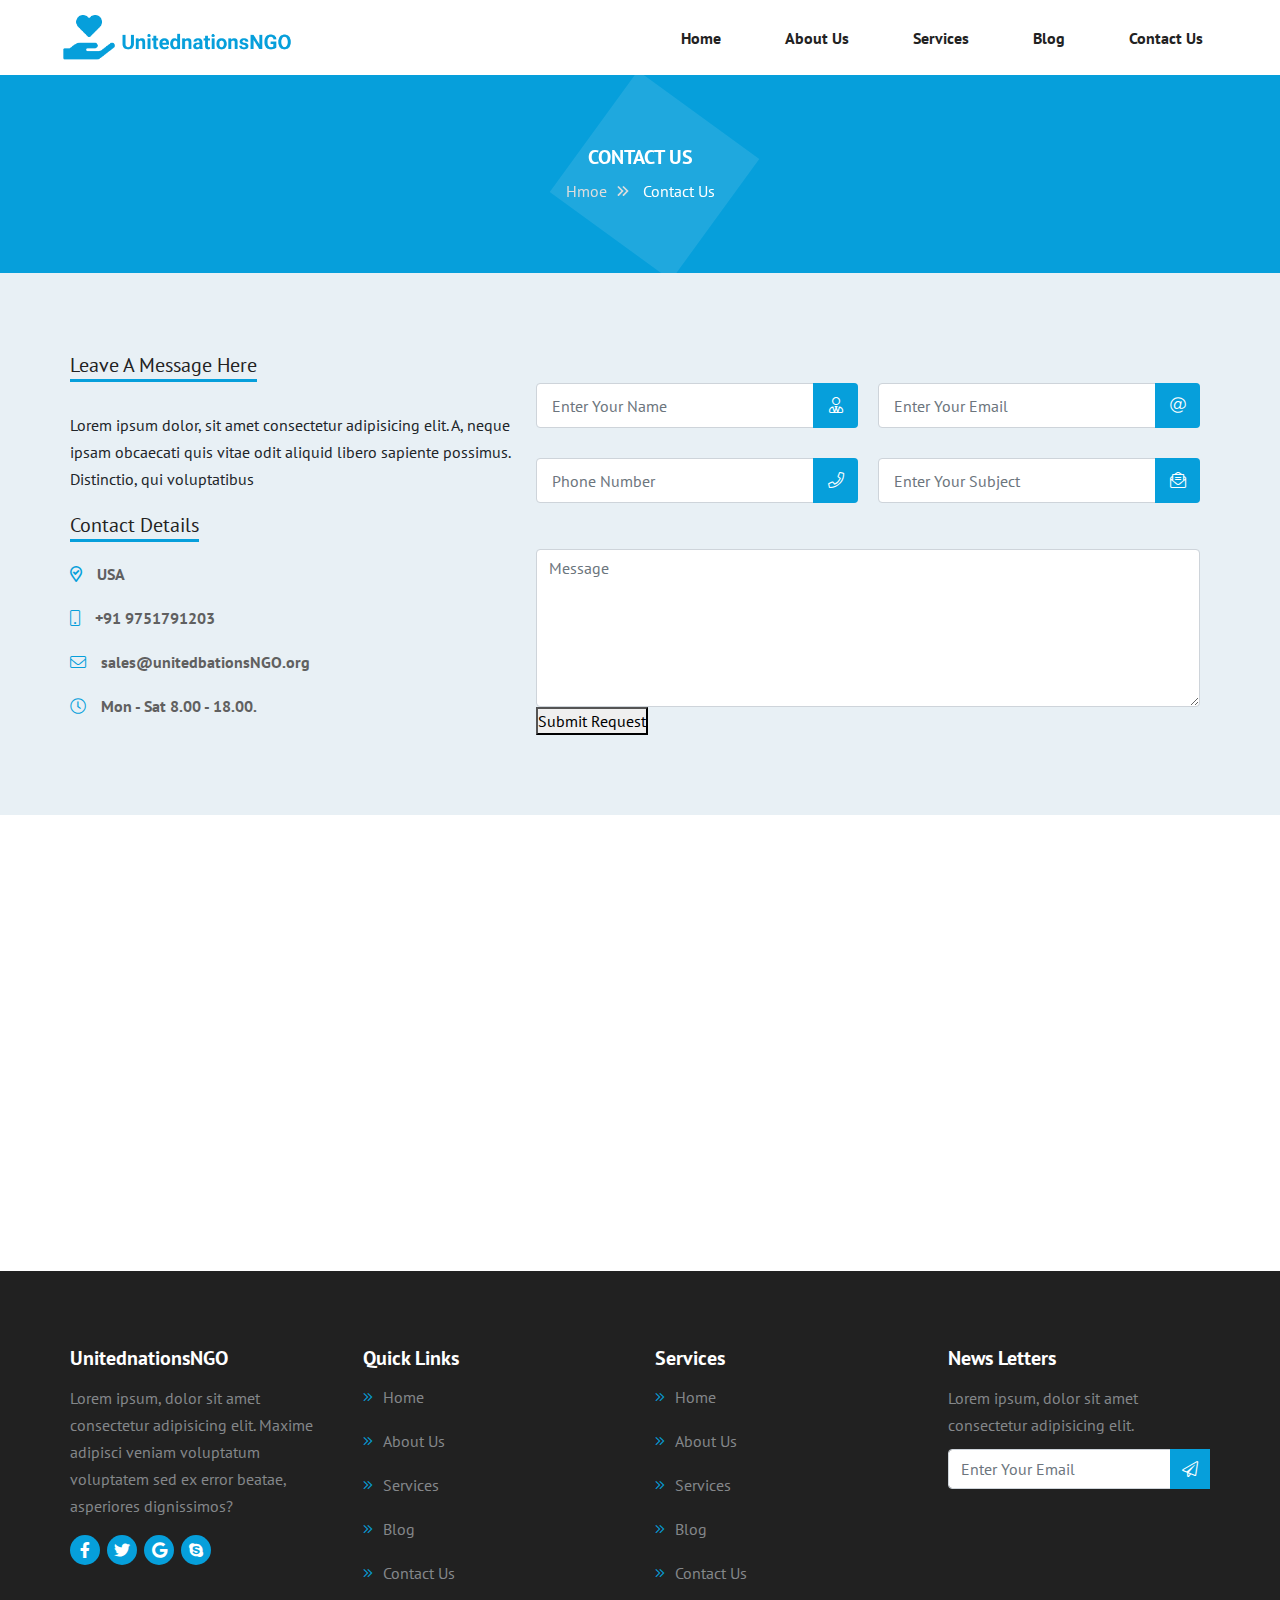
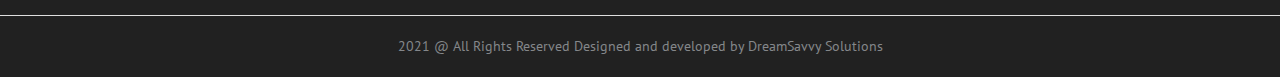
<file: contact-us.html>
<!doctype html>
<html lang="en">

<head>
    <meta charset="utf-8">
    <meta name="viewport" content="width=device-width, initial-scale=1, shrink-to-fit=no">
    <title>UnitednationsNGO</title>
    <link rel="stylesheet" href="assets/css/bootstrap.min.css">
    <link rel="stylesheet" href="assets/css/all.min.css">
    <link rel="stylesheet" href="assets/css/style.css" />
</head>

<body>
  <!-- ======== header started ========= -->
  <header>
    <div class="my-nav">
      <div class="container">
        <div class="row">
          <div class="nav-items">
            <div class="menu-toggle">
              <div class="menu-hamburger"></div>
            </div>
            <div class="logo">
              <img src="assets/images/logo2.png">
            </div>
            <div class="menu-items">
              <div class="menu">
                <ul>
                  <li><a href="index.html">Home</a></li>
                  <li><a href="about-us.html">About Us</a></li>
                  <li><a href="services.html">Services</a></li>
                  <li><a href="blog.html">Blog</a></li>
                  <li><a href="contact-us.html">Contact Us</a></li>
                </ul>
              </div>
            </div>
          </div>
        </div>
      </div>
    </div>
  </header>

  <!-- ======== main started ========= -->

  <main class="charity-01-main">

    <!-- ============abt-01 Section  Start============ -->

    <section class="abt-01">
        <div class="container">
            <div class="row">
                <div class="col-12">
                    <div class="heading-wrapper">
                        <h3>Contact Us</h3>
                        <ol>
                            <li>Hmoe<i class="far fa-angle-double-right"></i></li>
                            <li>Contact Us</li>
                        </ol>
                    </div>
                </div>
            </div>
        </div>
    </section>

     <section class="bg-0-b">
         <div class="container">
             <div class="row">
                 <div class="main-card-contact d-flex">
                     <div class="sup-card-contact">
                         <div class="sup-content">
                             <div class="head-content">
                                 <h2>Leave A Message Here</h2>
                                 <p>Lorem ipsum dolor, sit amet consectetur adipisicing elit. A, neque ipsam obcaecati
                                     quis vitae odit aliquid libero sapiente possimus. Distinctio, qui voluptatibus </p>
                             </div>

                             <div class="contact-title">
                                 <h2>Contact Details</h2>
                                 <ol>
                                     <li><i class="far fa-map-marker-check"></i>USA</li>
                                     <li><i class="fal fa-mobile"></i>+91 9751791203 </li>
                                     <li><i class="fal fa-envelope"></i>sales@unitedbationsNGO.org</li>
                                     <li><i class="fal fa-clock"></i>Mon - Sat 8.00 - 18.00.</li>
                                 </ol>
                             </div>
                         </div>
                     </div>

                     <div class="sup-card-contact-0a">
                         <div class="contact-a1">
                             <form>
                                 <div class="dived d-flex">
                                     <div class="form-group">
                                         <div class="form-sup">
                                             <div class="cal-01">
                                                 <input type="name" name="name" id="" class="form-control"
                                                     placeholder="Enter Your Name">
                                                 <i class="fal fa-user-tie"></i>
                                             </div>

                                             <div class="cal-01">
                                                 <input type="phone" name="phone" id="" class="form-control"
                                                     placeholder="Phone Number">
                                                 <i class="fal fa-phone"></i>
                                             </div>
                                         </div>
                                     </div>

                                     <div class="form-group">
                                         <div class="form-sup">
                                             <div class="cal-01">
                                                 <input type="email" name="email" id="" class="form-control"
                                                     placeholder="Enter Your Email">
                                                 <i class="fal fa-at"></i>
                                             </div>
                                             <div class="cal-01">
                                                 <input type="text" name="subject" id="" class="form-control"
                                                     placeholder="Enter Your Subject">
                                                 <i class="fal fa-envelope-open-text"></i>
                                             </div>
                                         </div>
                                     </div>

                                     <div class="ca-ool">
                                         <textarea name="text" cols="80" rows="6" class="form-control"
                                             placeholder="Message"></textarea>
                                             <button type="submit" class="cal-01">Submit Request</button>
                                     </div>

                                 </div>
                             </form>
                         </div>
                     </div>
                 </div>
             </div>
         </div>
     </section>

     <section class="mab-01">
         <iframe style="width:100%"
             src="https://www.google.com/maps/embed?pb=!1m14!1m12!1m3!1d249759.19784092825!2d79.10145254589841!3d12.009924873581818!2m3!1f0!2f0!3f0!3m2!1i1024!2i768!4f13.1!5e0!3m2!1sen!2sin!4v1448883859107"
             height="450" frameborder="0" allowfullscreen=""></iframe>
     </section>
  </main>

<!-- =====================>>>>>Footer Started>>>>>======================== -->

<footer>
  <div class="container">
    <div class="row">
      <div class="col-lg-3 col-md-3 col-sm-6 col-6">
        <div class="footer-content">
          <h2>UnitednationsNGO</h2>
          <p>Lorem ipsum, dolor sit amet consectetur adipisicing elit. Maxime adipisci veniam
            voluptatum voluptatem sed ex error beatae, asperiores dignissimos?</p>
          <ul>
            <li><i class="fab fa-facebook-f"></i></li>
            <li><i class="fab fa-twitter"></i></li>
            <li><i class="fab fa-google"></i></li>
            <li><i class="fab fa-skype"></i></li>
          </ul>
        </div>
      </div>
      <div class="col-lg-3 col-md-3 col-sm-6 col-6">
        <div class="footer-content">
          <h2>Quick Links</h2>
          <ol>
            <li><a href="#"><i class="fal fa-angle-double-right"></i>Home</a></li>
            <li><a href="#"><i class="fal fa-angle-double-right"></i>About Us</a></li>
            <li><a href="#"><i class="fal fa-angle-double-right"></i>Services</a></li>
            <li><a href="#"><i class="fal fa-angle-double-right"></i>Blog</a></li>
            <li><a href="#"><i class="fal fa-angle-double-right"></i>Contact Us</a></li>
          </ol>
        </div>
      </div>
      <div class="col-lg-3 col-md-3 col-sm-6 col-6">
        <div class="footer-content">
          <h2>Services</h2>
          <ol>
            <li><a href="#"><i class="fal fa-angle-double-right"></i>Home</a></li>
            <li><a href="#"><i class="fal fa-angle-double-right"></i>About Us</a></li>
            <li><a href="#"><i class="fal fa-angle-double-right"></i>Services</a></li>
            <li><a href="#"><i class="fal fa-angle-double-right"></i>Blog</a></li>
            <li><a href="#"><i class="fal fa-angle-double-right"></i>Contact Us</a></li>
          </ol>
        </div>
      </div>
      <div class="col-lg-3 col-md-3 col-sm-6 col-6">
        <div class="footer-content">
          <h2>News Letters</h2>
          <p>Lorem ipsum, dolor sit amet consectetur adipisicing elit.</p>
          <div class="form-group">
            <input class="form-control" role="" name="email" type="email" placeholder="Enter Your Email">
            <i class="fal fa-paper-plane"></i>
          </div>
        </div>
      </div>
    </div>
  </div>
  <div class="copy-right">
    <div class="container">
      <div class="copy-right-card">
        <p>2021 @ All Rights Reserved Designed and developed by DreamSavvy Solutions</p>
      </div>
    </div>
  </div>
</footer>
</body>


<script src="assets/js/jquery-3.2.1.min.js"></script>
<script src="assets/js/popper.min.js"></script>
<script src="assets/js/bootstrap.min.js"></script>
<script src="assets/js/script.js"></script>
</html>
</file>
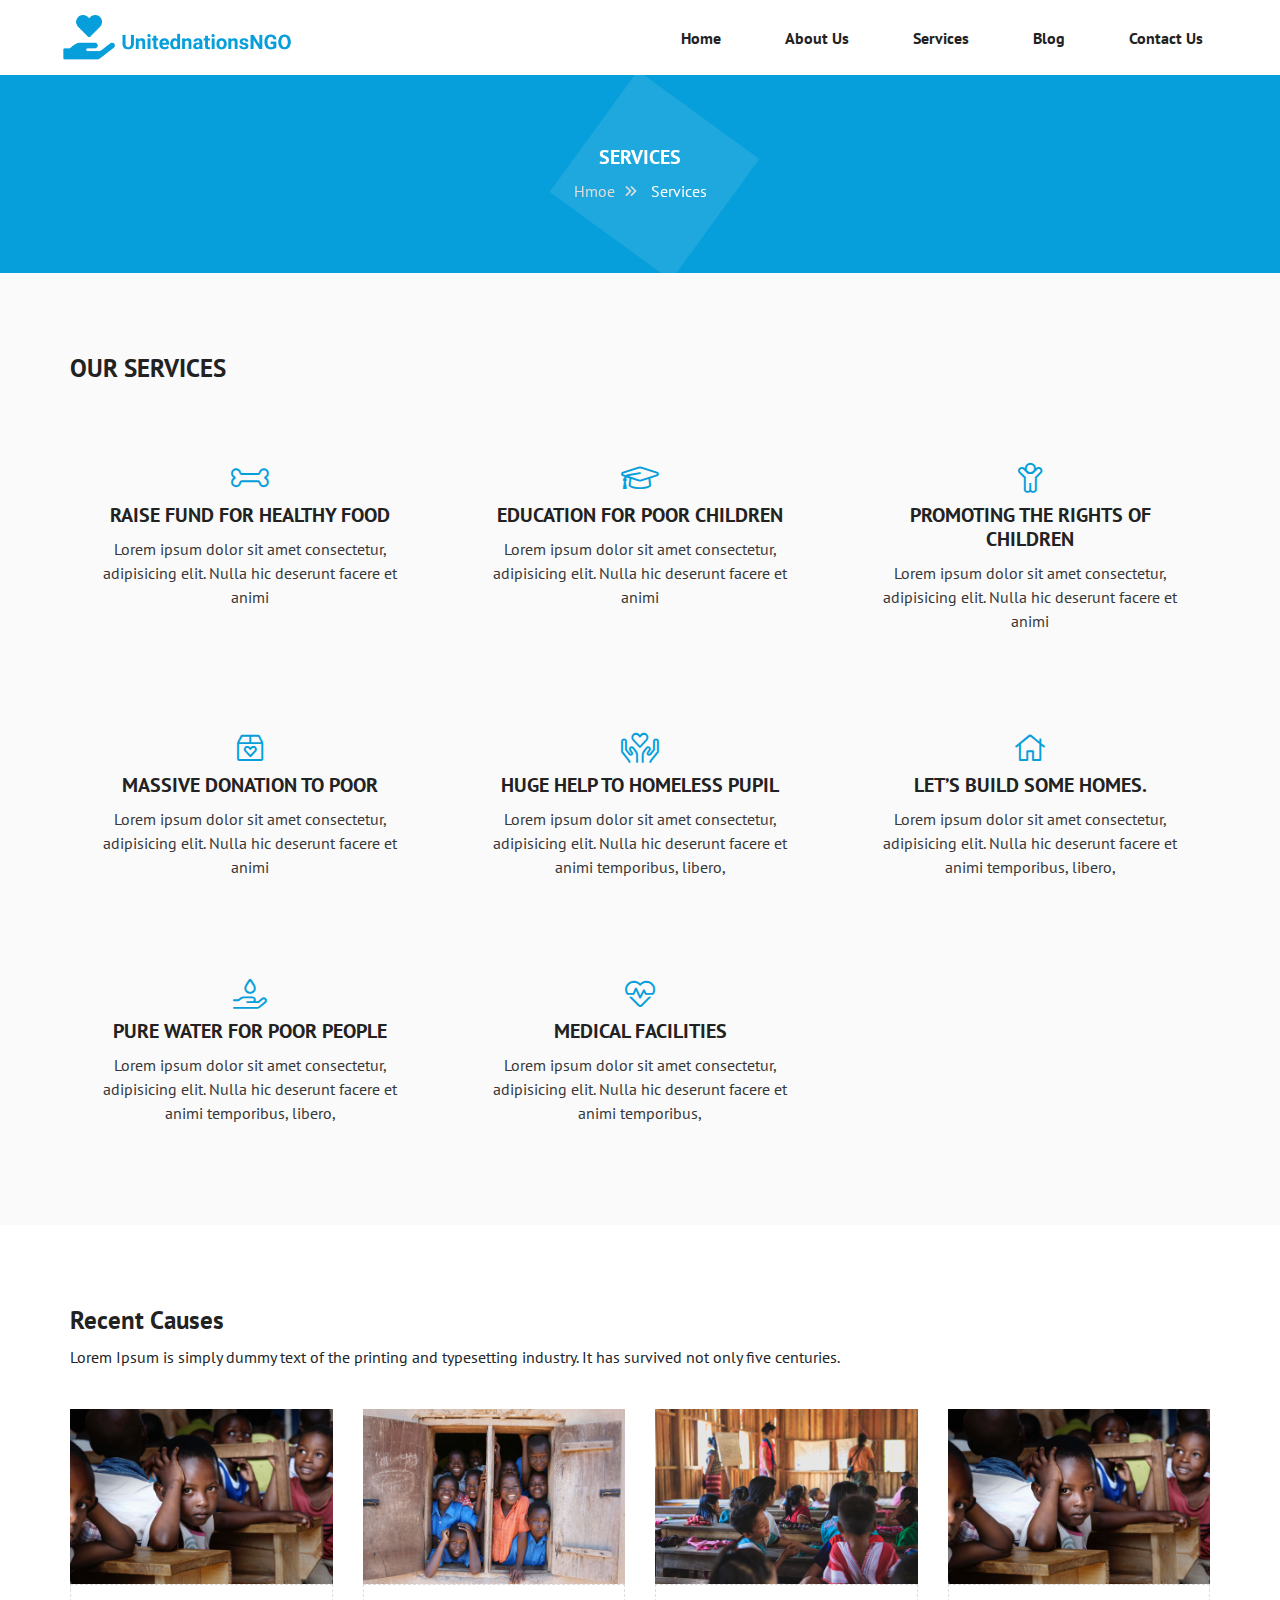
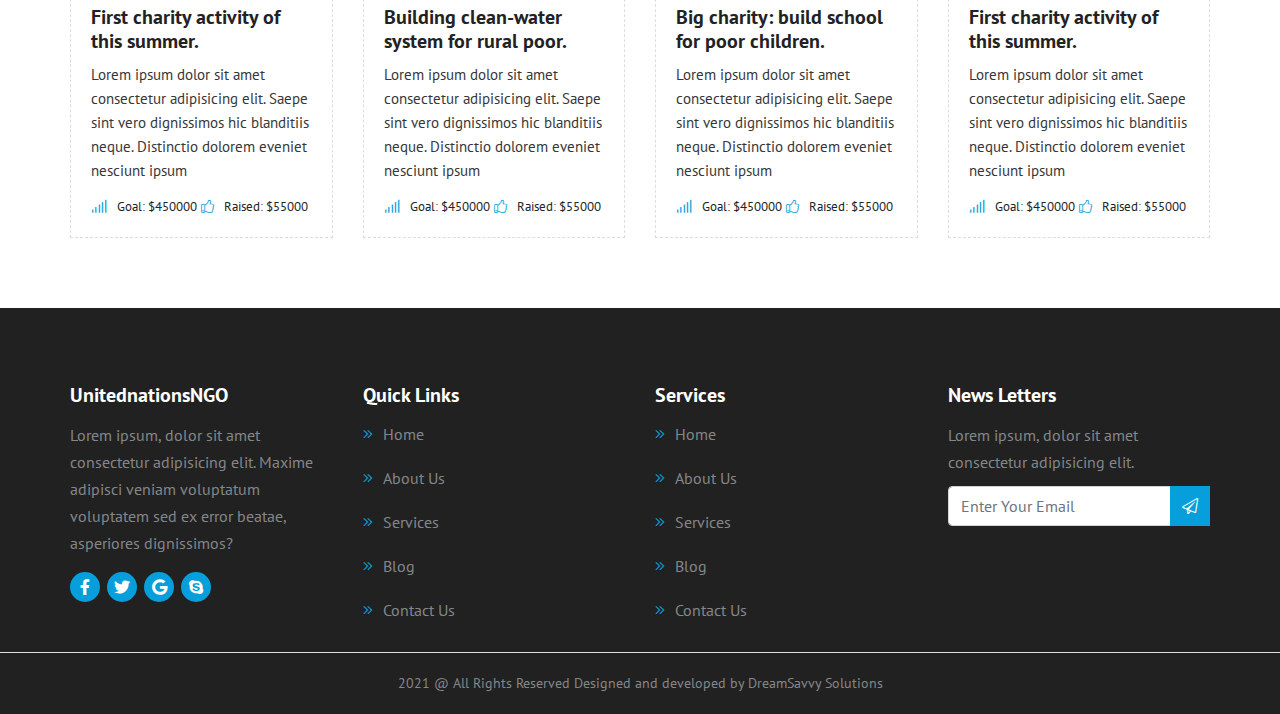
<file: services.html>
<!doctype html>
<html lang="en">

<head>
    <meta charset="utf-8">
    <meta name="viewport" content="width=device-width, initial-scale=1, shrink-to-fit=no">
    <title>UnitednationsNGO</title>
    <link rel="stylesheet" href="assets/css/bootstrap.min.css">
    <link rel="stylesheet" href="assets/css/all.min.css">
    <link rel="stylesheet" href="assets/css/style.css" />
</head>

<body>
  <!-- ======================header started====================== -->
  <header>
    <div class="my-nav">
      <div class="container">
        <div class="row">
          <div class="nav-items">
            <div class="logo">
              <img src="assets/images/logo2.png">
            </div>
            <div class="menu-toggle">
              <div class="menu-hamburger"></div>
            </div>
            <div class="menu-items">
              <div class="menu">
                <ul>
                  <li><a href="index.html">Home</a></li>
                  <li><a href="about-us.html">About Us</a></li>
                  <li><a href="services.html">Services</a></li>
                  <li><a href="blog.html">Blog</a></li>
                  <li><a href="contact-us.html">Contact Us</a></li>
                </ul>
              </div>
            </div>
          </div>
        </div>
      </div>
    </div>
  </header>

  <!-- ======================Main started====================== -->

  <main>

    <!-- ============abt-01 Section  Start============ -->

    <section class="abt-01">
        <div class="container">
            <div class="row">
                <div class="col-12">
                    <div class="heading-wrapper">
                        <h3>Services</h3>
                        <ol>
                            <li>Hmoe<i class="far fa-angle-double-right"></i></li>
                            <li>Services</li>
                        </ol>
                    </div>
                </div>
            </div>
        </div>
    </section>

    <!-- ======================Bg-03 started====================== -->

    <section class="bg-03">
        <div class="container">
            <div class="row">
                <div class="col-12">
                    <div class="heading">
                        <h2>OUR SERVICES</h2>
                    </div>
                </div>
            </div>
            <div class="row">
                <div class="col-lg-4 col-md-4 col-sm-6 col-xs-12">
                    <div class="wrapper">
                        <div class="content">
                            <ol>
                                <li>
                                    <i class="fal fa-bone"></i>
                                    <h3>RAISE FUND FOR HEALTHY FOOD</h3>
                                    <p>Lorem ipsum dolor sit amet consectetur, adipisicing elit. Nulla hic deserunt
                                        facere et animi</p>
                                </li>
                            </ol>
                        </div>
                    </div>
                </div>

                <div class="col-lg-4 col-md-4 col-sm-6 col-xs-12">
                    <div class="wrapper">
                        <div class="content">
                            <ol>
                                <li>
                                    <i class="fal fa-graduation-cap"></i>
                                    <h3>EDUCATION FOR POOR CHILDREN</h3>
                                    <p>Lorem ipsum dolor sit amet consectetur, adipisicing elit. Nulla hic deserunt
                                        facere et animi</p>
                                </li>
                            </ol>
                        </div>
                    </div>
                </div>

                <div class="col-lg-4 col-md-4 col-sm-6 col-xs-12">
                    <div class="wrapper">
                        <div class="content">
                            <ol>
                                <li>
                                    <i class="fal fa-child"></i>
                                    <h3>PROMOTING THE RIGHTS OF CHILDREN</h3>
                                    <p>Lorem ipsum dolor sit amet consectetur, adipisicing elit. Nulla hic deserunt
                                        facere et animi</p>
                                </li>
                            </ol>
                        </div>
                    </div>
                </div>

                <div class="col-lg-4 col-md-4 col-sm-6 col-xs-12">
                    <div class="wrapper">
                        <div class="content">
                            <ol>
                                <li>
                                    <i class="fal fa-box-heart"></i>
                                    <h3>MASSIVE DONATION TO POOR</h3>
                                    <p>Lorem ipsum dolor sit amet consectetur, adipisicing elit. Nulla hic deserunt
                                        facere et animi</p>
                                </li>
                            </ol>
                        </div>
                    </div>
                </div>

                <div class="col-lg-4 col-md-4 col-sm-6 col-xs-12">
                    <div class="wrapper">
                        <div class="content">
                            <ol>
                                <li>
                                    <i class="fal fa-hands-heart"></i>
                                    <h3>HUGE HELP TO HOMELESS PUPIL</h3>
                                    <p>Lorem ipsum dolor sit amet consectetur, adipisicing elit. Nulla hic deserunt
                                        facere et animi
                                        temporibus, libero,</p>
                                </li>
                            </ol>
                        </div>
                    </div>
                </div>

                <div class="col-lg-4 col-md-4 col-sm-6 col-xs-12">
                    <div class="wrapper">
                        <div class="content">
                            <ol>
                                <li>
                                    <i class="fal fa-home"></i>
                                    <h3>LET’S BUILD SOME HOMES.</h3>
                                    <p>Lorem ipsum dolor sit amet consectetur, adipisicing elit. Nulla hic deserunt
                                        facere et animi
                                        temporibus, libero,</p>
                                </li>
                            </ol>
                        </div>
                    </div>
                </div>

                <div class="col-lg-4 col-md-4 col-sm-6 col-xs-12">
                    <div class="wrapper">
                        <div class="content">
                            <ol>
                                <li>
                                    <i class="fal fa-hand-holding-water"></i>
                                    <h3>PURE WATER FOR POOR PEOPLE</h3>
                                    <p>Lorem ipsum dolor sit amet consectetur, adipisicing elit. Nulla hic deserunt
                                        facere et animi
                                        temporibus, libero,</p>
                                </li>
                            </ol>
                        </div>
                    </div>
                </div>

                <div class="col-lg-4 col-md-4 col-sm-6 col-xs-12">
                    <div class="wrapper">
                        <div class="content">
                            <ol>
                                <li>
                                    <i class="fal fa-heartbeat"></i>
                                    <h3>MEDICAL FACILITIES</h3>
                                    <p>Lorem ipsum dolor sit amet consectetur, adipisicing elit. Nulla hic deserunt
                                        facere et animi
                                        temporibus,</p>
                                </li>
                            </ol>
                        </div>
                    </div>
                </div>
            </div>
        </div>
    </section>

    <section class="bg-02">
      <div class="container">
        <div class="row">
          <div class="col-12">
            <div class="heading">
              <h2>Recent Causes</h2>
              <p>Lorem Ipsum is simply dummy text of the printing and typesetting industry.
                It has survived not only five centuries.</p>
            </div>
          </div>

          <div class="col-lg-3 col-md-3 col-sm-6 col-xs-12">
            <div class="wrapper">
              <figure>
                <img src="assets/images/causes/1.jpg">
              </figure>
              <div class="bs">
                <h3>First charity activity of this summer.</h3>
                <p>Lorem ipsum dolor sit amet consectetur adipisicing elit. Saepe sint vero 
                  dignissimos hic blanditiis neque. Distinctio dolorem eveniet nesciunt ipsum 
                  </p>
                  <ol>
                    <li><i class="fal fa-signal"></i>Goal: $450000</li>
                    <li><i class="fal fa-thumbs-up"></i>Raised: $55000</li>
                  </ol>
              </div>
            </div>
          </div>
          <div class="col-lg-3 col-md-3 col-sm-6 col-xs-12">
            <div class="wrapper">
              <figure>
                <img src="assets/images/causes/2.jpg">
              </figure>
              <div class="bs">
                <h3>Building clean-water system for rural poor.</h3>
                <p>Lorem ipsum dolor sit amet consectetur adipisicing elit. Saepe sint vero
                  dignissimos hic blanditiis neque. Distinctio dolorem eveniet nesciunt ipsum
                </p>
                <ol>
                  <li><i class="fal fa-signal"></i>Goal: $450000</li>
                  <li><i class="fal fa-thumbs-up"></i>Raised: $55000</li>
                </ol>
              </div>
            </div>
          </div>
          <div class="col-lg-3 col-md-3 col-sm-6 col-xs-12">
            <div class="wrapper">
              <figure>
                <img src="assets/images/causes/3.jpg">
              </figure>
              <div class="bs">
                <h3>Big charity: build school for poor children.</h3>
                <p>Lorem ipsum dolor sit amet consectetur adipisicing elit. Saepe sint vero
                  dignissimos hic blanditiis neque. Distinctio dolorem eveniet nesciunt ipsum
                </p>
                <ol>
                  <li><i class="fal fa-signal"></i>Goal: $450000</li>
                  <li><i class="fal fa-thumbs-up"></i>Raised: $55000</li>
                </ol>
              </div>
            </div>
          </div>
          <div class="col-lg-3 col-md-3 col-sm-6 col-xs-12">
            <div class="wrapper">
              <figure>
                <img src="assets/images/causes/1.jpg">
              </figure>
              <div class="bs">
                <h3>First charity activity of this summer.</h3>
                <p>Lorem ipsum dolor sit amet consectetur adipisicing elit. Saepe sint vero
                  dignissimos hic blanditiis neque. Distinctio dolorem eveniet nesciunt ipsum
                </p>
                <ol>
                  <li><i class="fal fa-signal"></i>Goal: $450000</li>
                  <li><i class="fal fa-thumbs-up"></i>Raised: $55000</li>
                </ol>
              </div>
            </div>
          </div>
        </div>
      </div>
    </section>
  </main>

  <!-- =====================>>>>>Footer Started>>>>>======================== -->

  <footer>
    <div class="container">
      <div class="row">
        <div class="col-lg-3 col-md-3 col-sm-6 col-6">
          <div class="footer-content">
            <h2>UnitednationsNGO</h2>
            <p>Lorem ipsum, dolor sit amet consectetur adipisicing elit. Maxime adipisci veniam
              voluptatum voluptatem sed ex error beatae, asperiores dignissimos?</p>
            <ul>
              <li><i class="fab fa-facebook-f"></i></li>
              <li><i class="fab fa-twitter"></i></li>
              <li><i class="fab fa-google"></i></li>
              <li><i class="fab fa-skype"></i></li>
            </ul>
          </div>
        </div>
        <div class="col-lg-3 col-md-3 col-sm-6 col-6">
          <div class="footer-content">
            <h2>Quick Links</h2>
            <ol>
              <li><a href="#"><i class="fal fa-angle-double-right"></i>Home</a></li>
              <li><a href="#"><i class="fal fa-angle-double-right"></i>About Us</a></li>
              <li><a href="#"><i class="fal fa-angle-double-right"></i>Services</a></li>
              <li><a href="#"><i class="fal fa-angle-double-right"></i>Blog</a></li>
              <li><a href="#"><i class="fal fa-angle-double-right"></i>Contact Us</a></li>
            </ol>
          </div>
        </div>
        <div class="col-lg-3 col-md-3 col-sm-6 col-6">
          <div class="footer-content">
            <h2>Services</h2>
            <ol>
              <li><a href="#"><i class="fal fa-angle-double-right"></i>Home</a></li>
              <li><a href="#"><i class="fal fa-angle-double-right"></i>About Us</a></li>
              <li><a href="#"><i class="fal fa-angle-double-right"></i>Services</a></li>
              <li><a href="#"><i class="fal fa-angle-double-right"></i>Blog</a></li>
              <li><a href="#"><i class="fal fa-angle-double-right"></i>Contact Us</a></li>
            </ol>
          </div>
        </div>
        <div class="col-lg-3 col-md-3 col-sm-6 col-6">
          <div class="footer-content">
            <h2>News Letters</h2>
            <p>Lorem ipsum, dolor sit amet consectetur adipisicing elit.</p>
            <div class="form-group">
              <input class="form-control" role="" name="email" type="email" placeholder="Enter Your Email">
              <i class="fal fa-paper-plane"></i>
            </div>
          </div>
        </div>
      </div>
    </div>
    <div class="copy-right">
      <div class="container">
        <div class="copy-right-card">
         <p>2021 @ All Rights Reserved Designed and developed by DreamSavvy Solutions</p>
        </div>
      </div>
    </div>
  </footer>
</body>


<script src="assets/js/jquery-3.2.1.min.js"></script>
<script src="assets/js/popper.min.js"></script>
<script src="assets/js/bootstrap.min.js"></script>
<script src="assets/js/script.js"></script>
</html>
</file>
<file: assets/css/style.css>
@import url(https://fonts.googleapis.com/css2?family=PT+Sans:wght@400;700&display=swap);
/* ================================ Basic CSS =============================== */
body {
  margin: 0px;
  padding: 0px;
  font-family: 'PT Sans',sans-serif; }

* {
  margin: 0px;
  padding: 0px;
  box-sizing: border-box; }

img {
  max-width: 100%; }

h1, h2, h3, h4, h5, h6 {
  margin: 0px; }

ul, ol {
  margin: 0px;
  padding: 0px; }

li {
  list-style: none; }

a {
  text-decoration: none; }

p {
  margin: 0px; }

a:hover {
  text-decoration: none; }

.container {
  max-width: 1170px; }
  @media screen and (max-width: 575px) {
    .container {
      padding: 0px 15px;
      max-width: 100%;
      width: 100%; } }

/* ================================ Header CSS =============================== */
header .my-nav {
  position: relative;
  width: 100%;
  left: 0;
  top: 0;
  z-index: 999;
  padding: 15px 0px;
  padding-left: 15px; }
header .sub-01 {
  position: relative;
  background: #052844; }
header .nav-items {
  display: flex;
  flex-wrap: wrap;
  flex: 1 1 100%;
  max-width: 100%;
  width: 100%;
  position: relative;
  align-items: center; }
  header .nav-items .menu-toggle {
    position: absolute;
    top: 1.5625rem;
    right: 0.9375rem;
    transition: ease-in-out 0.5s;
    display: flex;
    align-items: center;
    justify-content: center;
    visibility: hidden;
    opacity: 0; }
    @media screen and (max-width: 767.98px) {
      header .nav-items .menu-toggle {
        visibility: visible;
        opacity: 1; } }
    header .nav-items .menu-toggle .menu-hamburger {
      width: 1.875rem;
      height: 0.125rem;
      transition: ease-in-out 0.1s;
      box-shadow: 0 2px 5px rgba(255, 255, 255, 0.6);
      background: #052844;
      position: relative; }
      header .nav-items .menu-toggle .menu-hamburger.active {
        background: rgba(0, 0, 0, 0);
        box-shadow: none; }
        header .nav-items .menu-toggle .menu-hamburger.active::after {
          transform: rotate(45deg); }
        header .nav-items .menu-toggle .menu-hamburger.active::before {
          transform: rotate(135deg); }
      header .nav-items .menu-toggle .menu-hamburger::before {
        position: absolute;
        content: "";
        width: 1.875rem;
        height: 0.125rem;
        transition: ease-in-out 0.1s;
        box-shadow: 0 2px 5px rgba(255, 255, 255, 0.6);
        background: #069FDB;
        transform: translatey(-0.625rem); }
      header .nav-items .menu-toggle .menu-hamburger::after {
        position: absolute;
        content: "";
        width: 1.875rem;
        height: 0.125rem;
        transition: ease-in-out 0.1s;
        box-shadow: 0 2px 5px rgba(255, 255, 255, 0.6);
        background: #069FDB;
        transform: translatey(0.625rem); }
  header .nav-items .logo {
    width: 30%;
    flex: 1 1 30%;
    max-width: 30%; }
    header .nav-items .logo img {
      max-width: 230px; }
    @media screen and (max-width: 767.98px) {
      header .nav-items .logo {
        width: 80%;
        flex: 1 1 80%;
        max-width: 80%; } }
  header .nav-items .menu-items {
    width: 70%;
    flex: 1 1 70%;
    max-width: 70%;
    position: relative;
    align-items: center;
    justify-content: flex-end; }
    @media screen and (max-width: 767.98px) {
      header .nav-items .menu-items {
        width: 100%;
        flex: 1 1 100%;
        max-width: 100%;
        margin-top: 10px; } }
    header .nav-items .menu-items .menu {
      display: block;
      width: 100%;
      text-align: right; }
      header .nav-items .menu-items .menu.active {
        opacity: 1;
        visibility: visible;
        display: block;
        transition: ease-in-out 0.9s; }
      @media screen and (max-width: 767.98px) {
        header .nav-items .menu-items .menu {
          text-align: left;
          opacity: 0;
          visibility: hidden;
          display: none; } }
      header .nav-items .menu-items .menu ul li {
        display: inline-block;
        padding: 0.625rem; }
        @media screen and (max-width: 767.98px) {
          header .nav-items .menu-items .menu ul li {
            display: block; } }
        header .nav-items .menu-items .menu ul li a {
          color: #222222;
          padding: 0 1.25rem;
          font-weight: 700; }
          header .nav-items .menu-items .menu ul li a:hover {
            color: #069FDB; }
          @media screen and (max-width: 767.98px) {
            header .nav-items .menu-items .menu ul li a {
              padding: 0rem; } }
          @media (min-width: 768px) and (max-width: 991.98px) {
            header .nav-items .menu-items .menu ul li a {
              padding: 0 0.625rem; } }

.og-hf {
  position: fixed;
  transition: ease-in-out 0.5s;
  width: 100%;
  z-index: 999;
  left: 0;
  top: 0; }
  .og-hf .my-nav {
    background: #fff; }

/* ================================ Slider CSS =============================== */
.banner {
  position: relative;
  height: 37.5rem;
  overflow: hidden;
  transition: all ease-in-out 0.5s;
  background-image: url(../images/slider/1.jpg);
  background-position: center;
  background-size: cover;
  background-attachment: fixed;
  padding: 3.125rem 0; }
  .banner .wrapper {
    position: relative;
    display: inline-block;
    width: 100%;
    text-align: center;
    margin: 1.25rem 0;
    padding: 6.25rem 0 2.5rem 0; }
    .banner .wrapper h1 {
      font-size: 1.875rem;
      color: #fff;
      display: block;
      margin: .625rem 0;
      text-transform: uppercase;
      font-weight: bold;
      letter-spacing: .2px; }
    .banner .wrapper p {
      display: block;
      font-size: 1.25rem;
      margin: .625rem 0;
      color: #fff; }
    .banner .wrapper ol li {
      display: inline-block;
      background-color: #069FDB;
      font-size: 1rem;
      color: #fff;
      padding: .625rem;
      border-radius: .3125rem;
      margin: .625rem 0; }
      .banner .wrapper ol li:nth-child(2) {
        margin-left: 1.25rem; }
      .banner .wrapper ol li a {
        color: #fff; }

/* ================================ Section CSS =============================== */
.bg-01 {
  position: relative;
  margin-top: -5rem;
  width: 100%; }
  .bg-01 .wrapper {
    background: #fff;
    position: relative;
    padding: 2.5rem 1.875rem;
    display: block;
    width: 100%;
    box-shadow: 0 16px 28px 0 rgba(0, 0, 0, 0.15);
    z-index: 9; }
    .bg-01 .wrapper .content {
      display: block;
      position: relative;
      transition: all ease-in-out 0.5s;
      margin: .625rem 0; }
      .bg-01 .wrapper .content ol .dashed {
        border-right: 1px dashed #ddd; }
      .bg-01 .wrapper .content ol li {
        display: inline-block;
        position: relative;
        padding: .625rem 0; }
        .bg-01 .wrapper .content ol li i {
          display: block;
          font-size: 2.5rem;
          color: #069FDB; }
        .bg-01 .wrapper .content ol li h3 {
          font-size: 1.25rem;
          color: #222222;
          text-transform: capitalize;
          font-weight: 600;
          display: inline-block;
          margin: .625rem 0; }
        .bg-01 .wrapper .content ol li p {
          display: block;
          font-size: 1rem;
          color: #373738;
          line-height: 1.5rem;
          margin: 0 0 .625rem 0; }

.bg-02 {
  padding: 3.125rem 0;
  position: relative;
  overflow: hidden; }
  .bg-02 .wrapper {
    margin: 1.25rem 0;
    position: relative;
    display: block; }
    .bg-02 .wrapper figure {
      margin: 0; }
    .bg-02 .wrapper .bs {
      padding: 1.25rem;
      border: 1px dashed #ddd;
      position: relative;
      display: inline-block; }
      .bg-02 .wrapper .bs h3 {
        font-size: 1.25rem;
        color: #222222;
        font-weight: 600; }
      .bg-02 .wrapper .bs p {
        font-size: .9375rem;
        color: #373738;
        line-height: 1.5rem;
        display: inline-block;
        margin: .625rem 0; }
      .bg-02 .wrapper .bs ol li {
        display: inline-block;
        font-size: .8125rem; }
        .bg-02 .wrapper .bs ol li i {
          margin: 0 .625rem 0 0;
          color: #069FDB; }

.bg-03 {
  position: relative;
  padding: 3.125rem 0;
  background: #fafafa;
  overflow: hidden; }
  .bg-03 .wrapper {
    position: relative;
    display: block;
    margin: 1.25rem 0;
    padding: 1.25rem; }
    .bg-03 .wrapper .content {
      text-align: center; }
      .bg-03 .wrapper .content ol li {
        display: block; }
        .bg-03 .wrapper .content ol li i {
          font-size: 1.875rem;
          color: #069FDB;
          margin: .625rem 0;
          display: block; }
        .bg-03 .wrapper .content ol li h3 {
          font-size: 1.25rem;
          color: #222222;
          font-weight: 600; }
        .bg-03 .wrapper .content ol li p {
          display: block;
          margin: .625rem 0;
          color: #373738;
          font-size: 1rem; }

.bg-04 {
  padding: 3.125rem 0;
  position: relative;
  overflow: hidden; }
  .bg-04 .main-team-card {
    flex-wrap: wrap;
    width: 100%;
    padding: 10px 15px;
    margin: 20px 0px;
    position: relative;
    transition: 0.5s; }
    .bg-04 .main-team-card .team-setup {
      margin: 0 0 20px 0;
      padding: 10px;
      flex: 1 1 25%;
      width: 25%;
      max-width: 25%; }
      @media screen and (max-width: 375px) {
        .bg-04 .main-team-card .team-setup {
          width: 100%;
          max-width: 100%;
          flex: 1 1 100%;
          -webkit-flex-direction: 1 1 100%;
          -moz-flex-direction: 1 1 100%;
          -ms-flex-direction: 1 1 100%; } }
      @media (min-width: 376px) and (max-width: 767.98px) {
        .bg-04 .main-team-card .team-setup {
          width: 50%;
          max-width: 50%;
          flex: 1 1 50%;
          -webkit-flex-direction: 1 1 50%;
          -moz-flex-direction: 1 1 50%;
          -ms-flex-direction: 1 1 50%; } }
      .bg-04 .main-team-card .team-setup .team-items {
        width: 100%;
        display: block;
        box-shadow: 0 0 30px rgba(0, 0, 0, 0.07);
        transition: 0.5s;
        position: relative; }
        .bg-04 .main-team-card .team-setup .team-items:hover .team-user-social {
          opacity: 1;
          visibility: visible;
          left: 0;
          display: block; }
        .bg-04 .main-team-card .team-setup .team-items:hover .team-user::before {
          width: 100%;
          opacity: 1;
          visibility: visible;
          display: block; }
        .bg-04 .main-team-card .team-setup .team-items .team-name {
          padding: 5px 0px;
          position: relative;
          display: block;
          text-align: center;
          z-index: 2; }
          .bg-04 .main-team-card .team-setup .team-items .team-name::before {
            position: absolute;
            content: "";
            width: 20px;
            height: 20px;
            background: #fff;
            top: -10px;
            -webkit-clip-path: polygon(50% 0%, 100% 50%, 50% 100%, 0% 50%);
            clip-path: polygon(50% 0%, 100% 50%, 50% 100%, 0% 50%);
            left: 47%;
            z-index: 1; }
          .bg-04 .main-team-card .team-setup .team-items .team-name h2 {
            font-size: 18px; }
          .bg-04 .main-team-card .team-setup .team-items .team-name b {
            font-size: 15px;
            color: #848484; }
        .bg-04 .main-team-card .team-setup .team-items .team-user {
          overflow: hidden;
          position: relative;
          transition: 0.5s; }
          .bg-04 .main-team-card .team-setup .team-items .team-user::before {
            position: absolute;
            content: "";
            height: 100%;
            left: 0;
            top: 0;
            width: 0;
            opacity: 0;
            visibility: hidden;
            transition: 0.5s;
            background: rgba(0, 0, 0, 0.7); }
        .bg-04 .main-team-card .team-setup .team-items .team-user-social {
          position: absolute;
          height: 45px;
          background: rgba(255, 255, 255, 0.1);
          width: 100%;
          padding: 5px 0px;
          top: 50%;
          text-align: center;
          display: flex;
          align-items: center;
          justify-content: center;
          left: -100%;
          opacity: 0;
          visibility: hidden;
          transition: 0.5s;
          display: none; }
          @media (min-width: 768px) and (max-width: 991.98px) {
            .bg-04 .main-team-card .team-setup .team-items .team-user-social {
              top: 40%; } }
          .bg-04 .main-team-card .team-setup .team-items .team-user-social ol li {
            display: inline-block;
            padding-right: 10px;
            color: #fff;
            transition: 0.6s;
            height: 30px;
            width: 30px;
            background: #069FDB;
            line-height: 30px;
            text-align: center;
            padding: 0px;
            border-radius: 50px;
            font-size: 16px;
            margin-right: 5px; }
            .bg-04 .main-team-card .team-setup .team-items .team-user-social ol li:hover {
              color: #069FDB;
              transform: translateX(-5px); }

.bg-05 {
  position: relative;
  padding: 3.125rem 0;
  background: #fafafa;
  overflow: hidden; }
  .bg-05 .blog-main-card {
    flex-wrap: wrap;
    width: 100%;
    padding: 10px 15px;
    margin: 20px 0px; }
    .bg-05 .blog-main-card .blog-sub {
      width: 33.3%;
      max-width: 33.3%;
      flex: 1 1 33.3%;
      margin: 0 0 20px 0;
      padding: 0px 10px;
      position: relative; }
      @media (max-width: 575.98px) {
        .bg-05 .blog-main-card .blog-sub {
          width: 100%;
          max-width: 100%;
          flex: 1 1 100%; } }
      @media (min-width: 576px) and (max-width: 767.98px) {
        .bg-05 .blog-main-card .blog-sub {
          width: 50%;
          max-width: 50%;
          flex: 1 1 50%; } }
      .bg-05 .blog-main-card .blog-sub .blog-content {
        position: relative;
        display: block;
        overflow: hidden; }
      .bg-05 .blog-main-card .blog-sub .blog-content-section {
        padding: 20px 25px;
        background: #fff;
        border: solid 1px #eee8e8;
        border-top: 0;
        display: block;
        width: 100%; }
        .bg-05 .blog-main-card .blog-sub .blog-content-section .blog-admin {
          margin: 5px 0px; }
          .bg-05 .blog-main-card .blog-sub .blog-content-section .blog-admin ol li {
            display: inline-block;
            color: #069FDB;
            font-size: 15px;
            margin: 0 5px 0 0; }
            .bg-05 .blog-main-card .blog-sub .blog-content-section .blog-admin ol li i {
              padding: 0 5px 0 0; }
        .bg-05 .blog-main-card .blog-sub .blog-content-section .blo-content-title h4 {
          font-size: 20px;
          font-weight: 600;
          color: #222222;
          padding: 3px 0px; }
        .bg-05 .blog-main-card .blog-sub .blog-content-section .blo-content-title p {
          margin: 0px;
          padding: 3px 0px;
          line-height: 27px;
          color: #069FDB; }

.about-001 {
  padding: 3.125rem 0;
  position: relative;
  overflow: hidden;
  background: #fafafa; }
  .about-001 .text-part,
  .about-001 .image-part {
    position: relative;
    margin: 1.25rem 0; }
    .about-001 .text-part h2,
    .about-001 .image-part h2 {
      font-weight: 600;
      font-size: 1.8rem;
      margin-bottom: 20px;
      color: #222222; }
    .about-001 .text-part p,
    .about-001 .image-part p {
      text-indent: 20px;
      margin-bottom: 15px;
      line-height: 27px;
      font-weight: 500;
      text-align: justify;
      font-size: .9rem; }
    .about-001 .text-part .about-qcard,
    .about-001 .image-part .about-qcard {
      padding: 50px 30px;
      background-color: #FFF;
      box-shadow: 0 2px 3px 0 rgba(218, 218, 253, 0.35), 0 0px 3px 0 rgba(206, 206, 238, 0.35);
      text-align: center;
      margin-bottom: 30px; }
      .about-001 .text-part .about-qcard i,
      .about-001 .image-part .about-qcard i {
        font-size: 3rem;
        margin-bottom: 30px;
        color: #069FDB; }
      .about-001 .text-part .about-qcard p,
      .about-001 .image-part .about-qcard p {
        font-weight: 600;
        font-size: 1.2rem; }

.heading {
  margin: 20px 0px;
  text-align: left;
  position: relative;
  display: block; }
  .heading h2 {
    font-size: 25px;
    color: #222222;
    line-height: 50px;
    font-weight: 700;
    text-transform: capitalize;
    position: relative;
    display: inline-block; }

/* ================================ Footer CSS =============================== */
footer {
  position: relative;
  padding: 50px 0px 0px;
  background: #212121; }
  @media screen and (max-width: 767.98px) {
    footer {
      padding: 20px 0 0; } }
  footer .copy-right {
    padding: 20px 0px;
    border-top: solid 1px #dfdfdf;
    font-size: 14px;
    color: #84878a;
    text-align: center; }
    footer .copy-right p a {
      color: #069FDB;
      padding-left: 10px;
      font-weight: bold; }
  footer .footer-content {
    margin: 20px 0px;
    display: block;
    width: 100%;
    color: #84878a; }
    footer .footer-content p {
      font-size: 16px;
      padding: 10px 0px;
      line-height: 27px;
      margin: 0px; }
    footer .footer-content ul li {
      display: inline-block;
      height: 30px;
      width: 30px;
      background: #069FDB;
      color: #fff;
      line-height: 30px;
      text-align: center;
      border-radius: 50%;
      margin: 5px 3px 0px 0px; }
    footer .footer-content ol li {
      padding: 10px 0px;
      position: relative; }
      footer .footer-content ol li a {
        color: #84878a;
        font-size: 16px; }
        footer .footer-content ol li a i {
          padding-right: 10px;
          color: #069FDB; }
    footer .footer-content h2 {
      font-size: 20px;
      position: relative;
      padding: 5px 0px;
      font-weight: 600;
      color: #fff; }
    footer .footer-content .form-group {
      position: relative; }
      footer .footer-content .form-group .form-control {
        height: 40px;
        padding-right: 40px;
        text-overflow: ellipsis; }
      footer .footer-content .form-group i {
        position: absolute;
        height: 40px;
        width: 40px;
        line-height: 40px;
        color: #fff;
        background: #069FDB;
        text-align: center;
        top: 0;
        right: 0; }

.bg-0-b {
  padding: 50px 0px;
  position: relative;
  background: #e8f0f5;
  z-index: 2; }
  .bg-0-b .main-card-contact {
    flex-wrap: wrap;
    width: 100%;
    margin: 20px 0px;
    padding: 10px 15px;
    position: relative;
    z-index: 9; }
    .bg-0-b .main-card-contact .sup-card-contact {
      width: 40%;
      max-width: 40%;
      flex: 1 1 40%; }
      @media screen and (max-width: 767.98px) {
        .bg-0-b .main-card-contact .sup-card-contact {
          width: 100%;
          max-width: 100%;
          flex: 1 1 100%; } }
      .bg-0-b .main-card-contact .sup-card-contact .contact-title {
        position: relative; }
        .bg-0-b .main-card-contact .sup-card-contact .contact-title h2 {
          font-size: 20px;
          margin: 0 0 10px 0;
          color: #222;
          padding-bottom: 5px;
          position: relative;
          display: inline-block; }
          .bg-0-b .main-card-contact .sup-card-contact .contact-title h2::before {
            position: absolute;
            content: "";
            background: #069FDB;
            width: 100%;
            height: 3px;
            bottom: 0; }
        .bg-0-b .main-card-contact .sup-card-contact .contact-title ol li {
          display: block;
          padding: 10px 0px;
          color: #606060;
          font-size: 16px;
          font-weight: 600; }
          .bg-0-b .main-card-contact .sup-card-contact .contact-title ol li i {
            color: #069FDB;
            padding-right: 15px; }
      .bg-0-b .main-card-contact .sup-card-contact .head-content {
        position: relative;
        display: block; }
        .bg-0-b .main-card-contact .sup-card-contact .head-content h2 {
          font-size: 20px;
          margin: 0 0 10px 0;
          color: #222;
          padding-bottom: 5px;
          position: relative;
          display: inline-block; }
          .bg-0-b .main-card-contact .sup-card-contact .head-content h2::before {
            position: absolute;
            content: "";
            background: #069FDB;
            width: 100%;
            height: 3px;
            bottom: 0; }
        .bg-0-b .main-card-contact .sup-card-contact .head-content p {
          font-size: 16px;
          line-height: 27px;
          display: block;
          padding: 20px 0px;
          margin: 0px; }
    .bg-0-b .main-card-contact .sup-card-contact-0a {
      width: 60%;
      max-width: 60%;
      flex: 1 1 60%; }
      @media screen and (max-width: 767.98px) {
        .bg-0-b .main-card-contact .sup-card-contact-0a {
          width: 100%;
          max-width: 100%;
          flex: 1 1 100%; } }
      .bg-0-b .main-card-contact .sup-card-contact-0a .dived {
        width: 100%;
        flex-wrap: wrap; }
        .bg-0-b .main-card-contact .sup-card-contact-0a .dived .ca-ool {
          padding: 0px 10px; }
        .bg-0-b .main-card-contact .sup-card-contact-0a .dived .form-group {
          width: 50%;
          max-width: 50%;
          flex: 1 1 50%; }
          .bg-0-b .main-card-contact .sup-card-contact-0a .dived .form-group .form-sup {
            margin: 10px;
            position: relative; }
            .bg-0-b .main-card-contact .sup-card-contact-0a .dived .form-group .form-sup .cal-01 {
              position: relative; }
            .bg-0-b .main-card-contact .sup-card-contact-0a .dived .form-group .form-sup i {
              position: absolute;
              right: 0px;
              top: 0px;
              height: 45px;
              width: 45px;
              background: #069FDB;
              text-align: center;
              line-height: 45px;
              color: #fff;
              border-top-right-radius: .25rem;
              border-bottom-right-radius: .25rem; }
            .bg-0-b .main-card-contact .sup-card-contact-0a .dived .form-group .form-sup label {
              font-size: 15px;
              color: #6e6e6e; }
              .bg-0-b .main-card-contact .sup-card-contact-0a .dived .form-group .form-sup label span {
                position: relative;
                top: 4px;
                left: 5px;
                color:#069FDB; }
          .bg-0-b .main-card-contact .sup-card-contact-0a .dived .form-group .form-control {
            padding: 10px 15px;
            margin: 30px 0px;
            height: 45px;
            position: relative; }

.abt-01 {
  padding: 3.125rem 0;
  background: #069FDB;
  position: relative;
  overflow: hidden;
  z-index: 9; }
  .abt-01::before {
    position: absolute;
    content: "";
    background: #fff;
    height: 9.375rem;
    width: 9.375rem;
    top: 0%;
    left: 48%;
    z-index: 1;
    opacity: 0.1;
    transform: translate3d(-23%, 17%, 0) rotate(-54deg); }
  .abt-01 .heading-wrapper {
    position: relative;
    margin: 1.25rem 0;
    display: block;
    text-align: center;
    z-index: 8; }
    .abt-01 .heading-wrapper h3 {
      font-size: 1.25rem;
      font-weight: 700;
      color: #fff;
      margin-bottom: 0.625rem;
      text-transform: uppercase; }
    .abt-01 .heading-wrapper ol li {
      display: inline-block;
      font-size: 1rem;
      color: #ddd; }
      .abt-01 .heading-wrapper ol li:nth-child(2) {
        color: #fff; }
      .abt-01 .heading-wrapper ol li i {
        margin: 0 0.625rem;
        color: #ddd; }

      

/*# sourceMappingURL=style.css.map */
</file>
